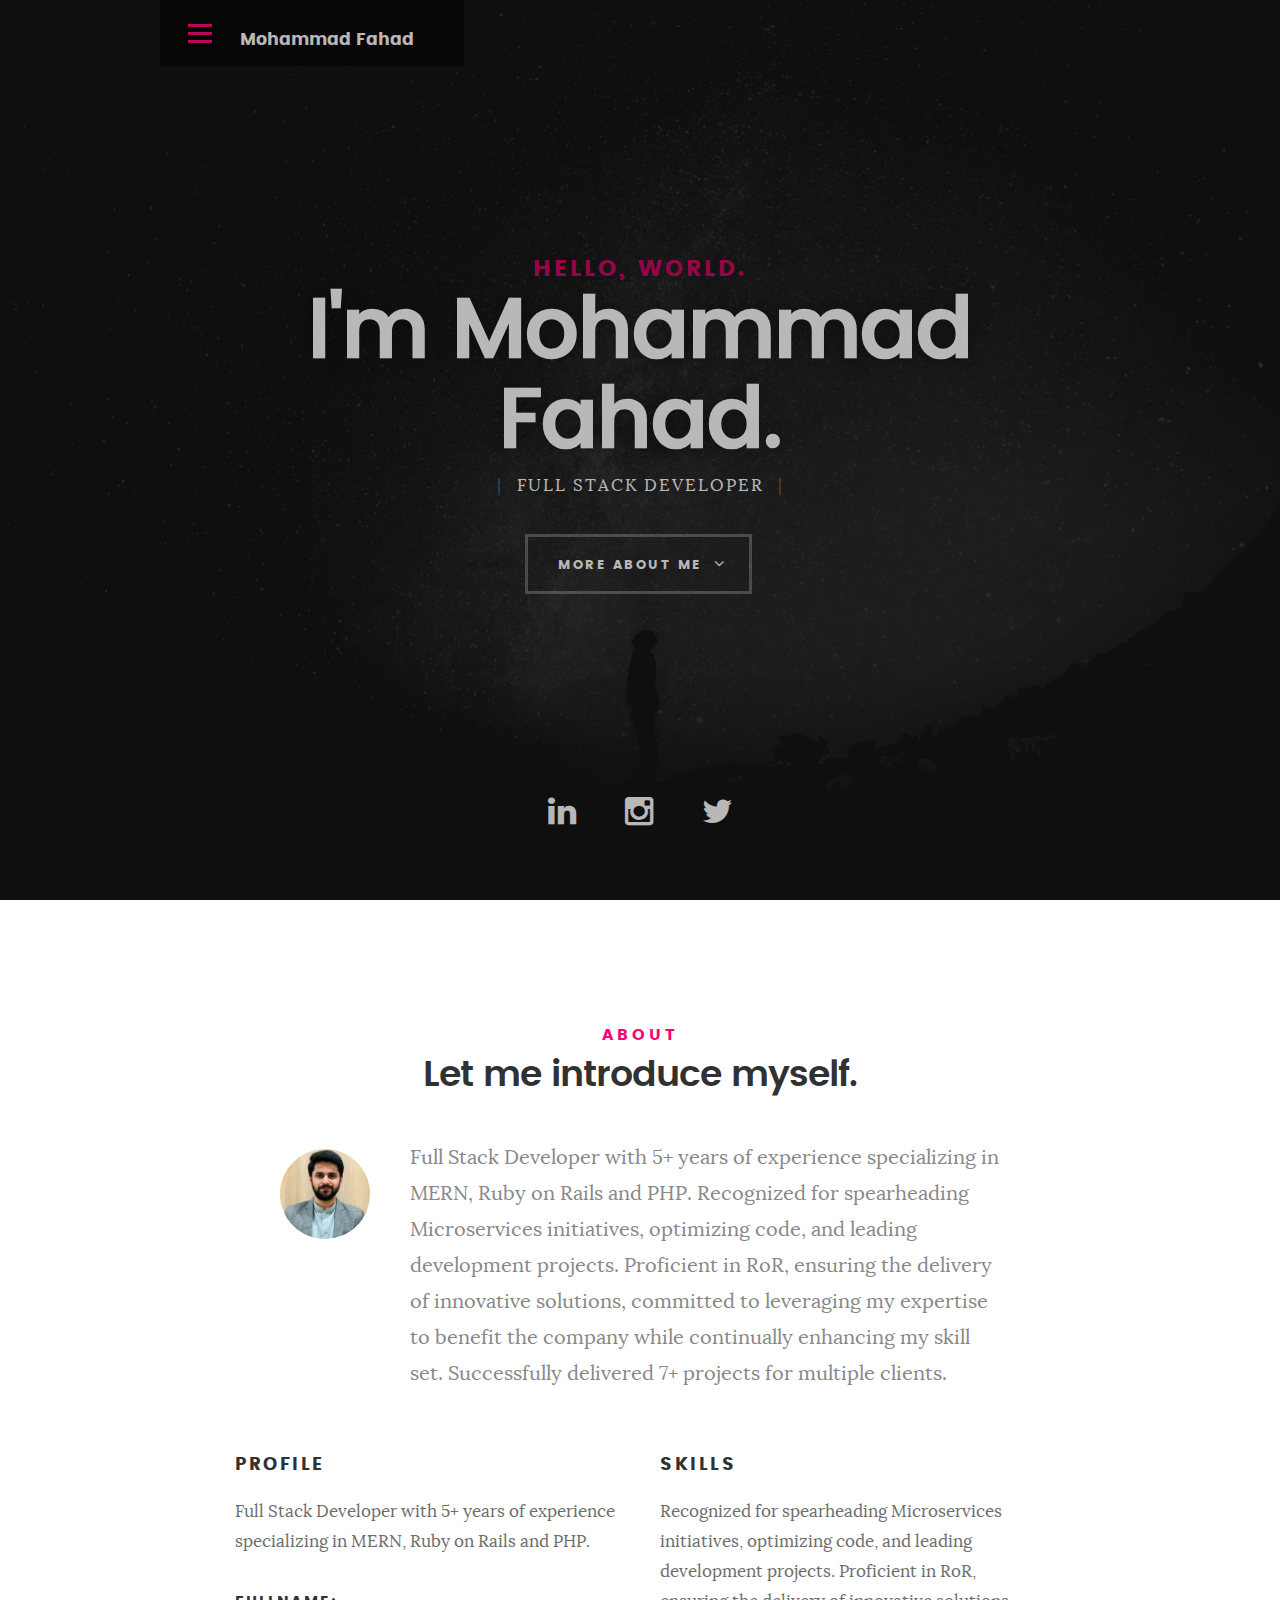
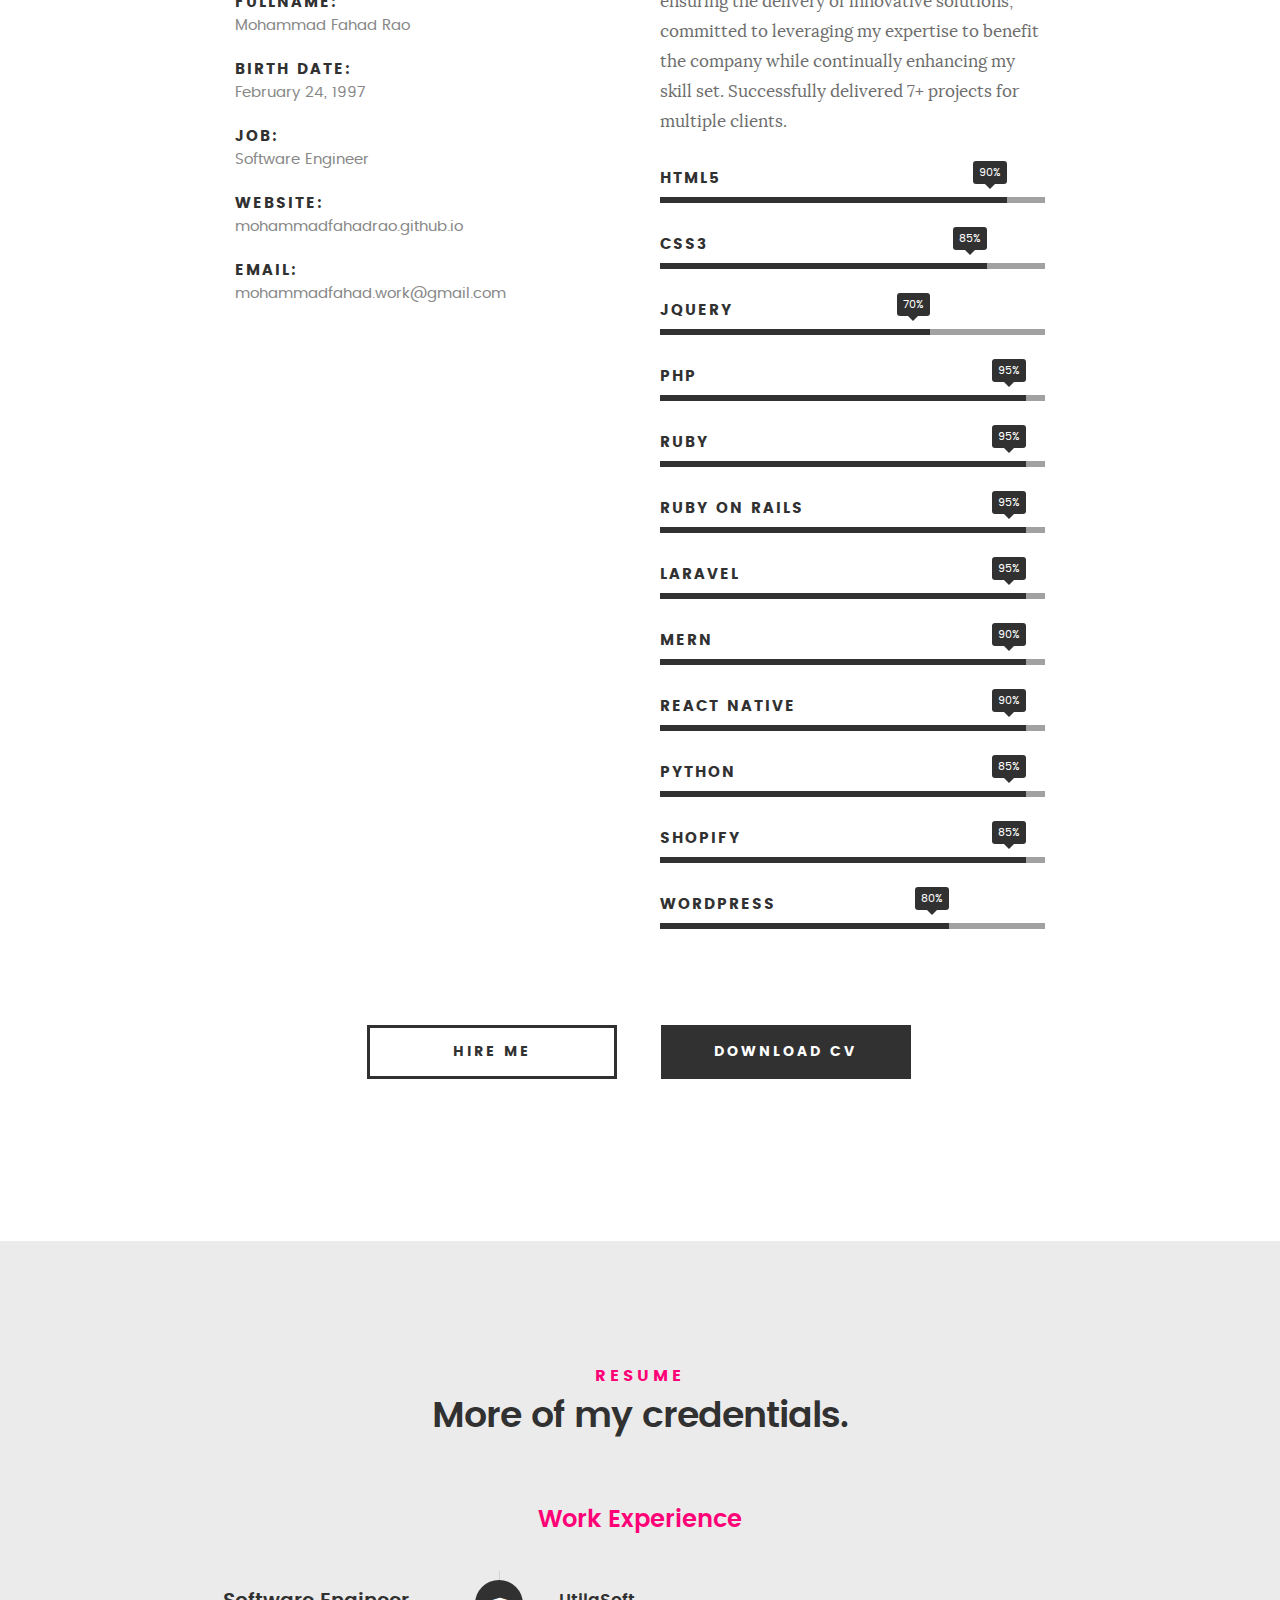
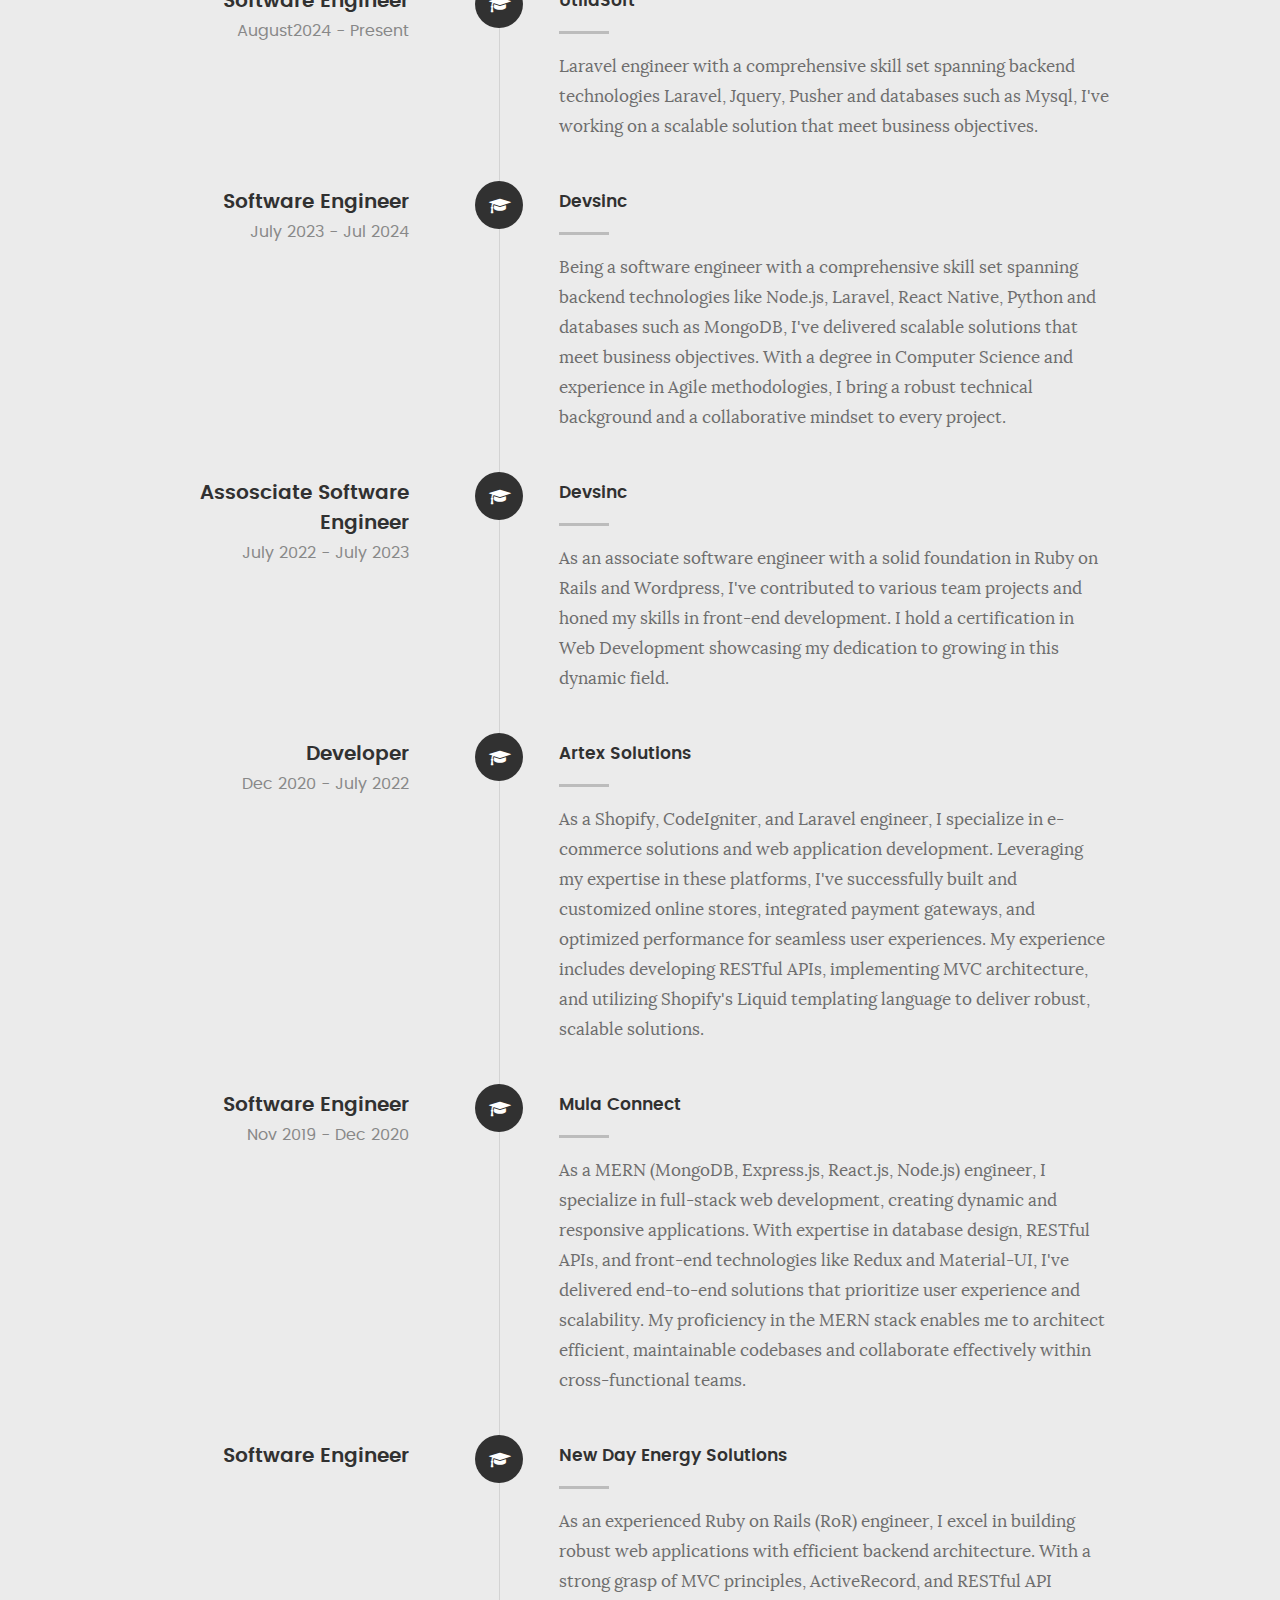
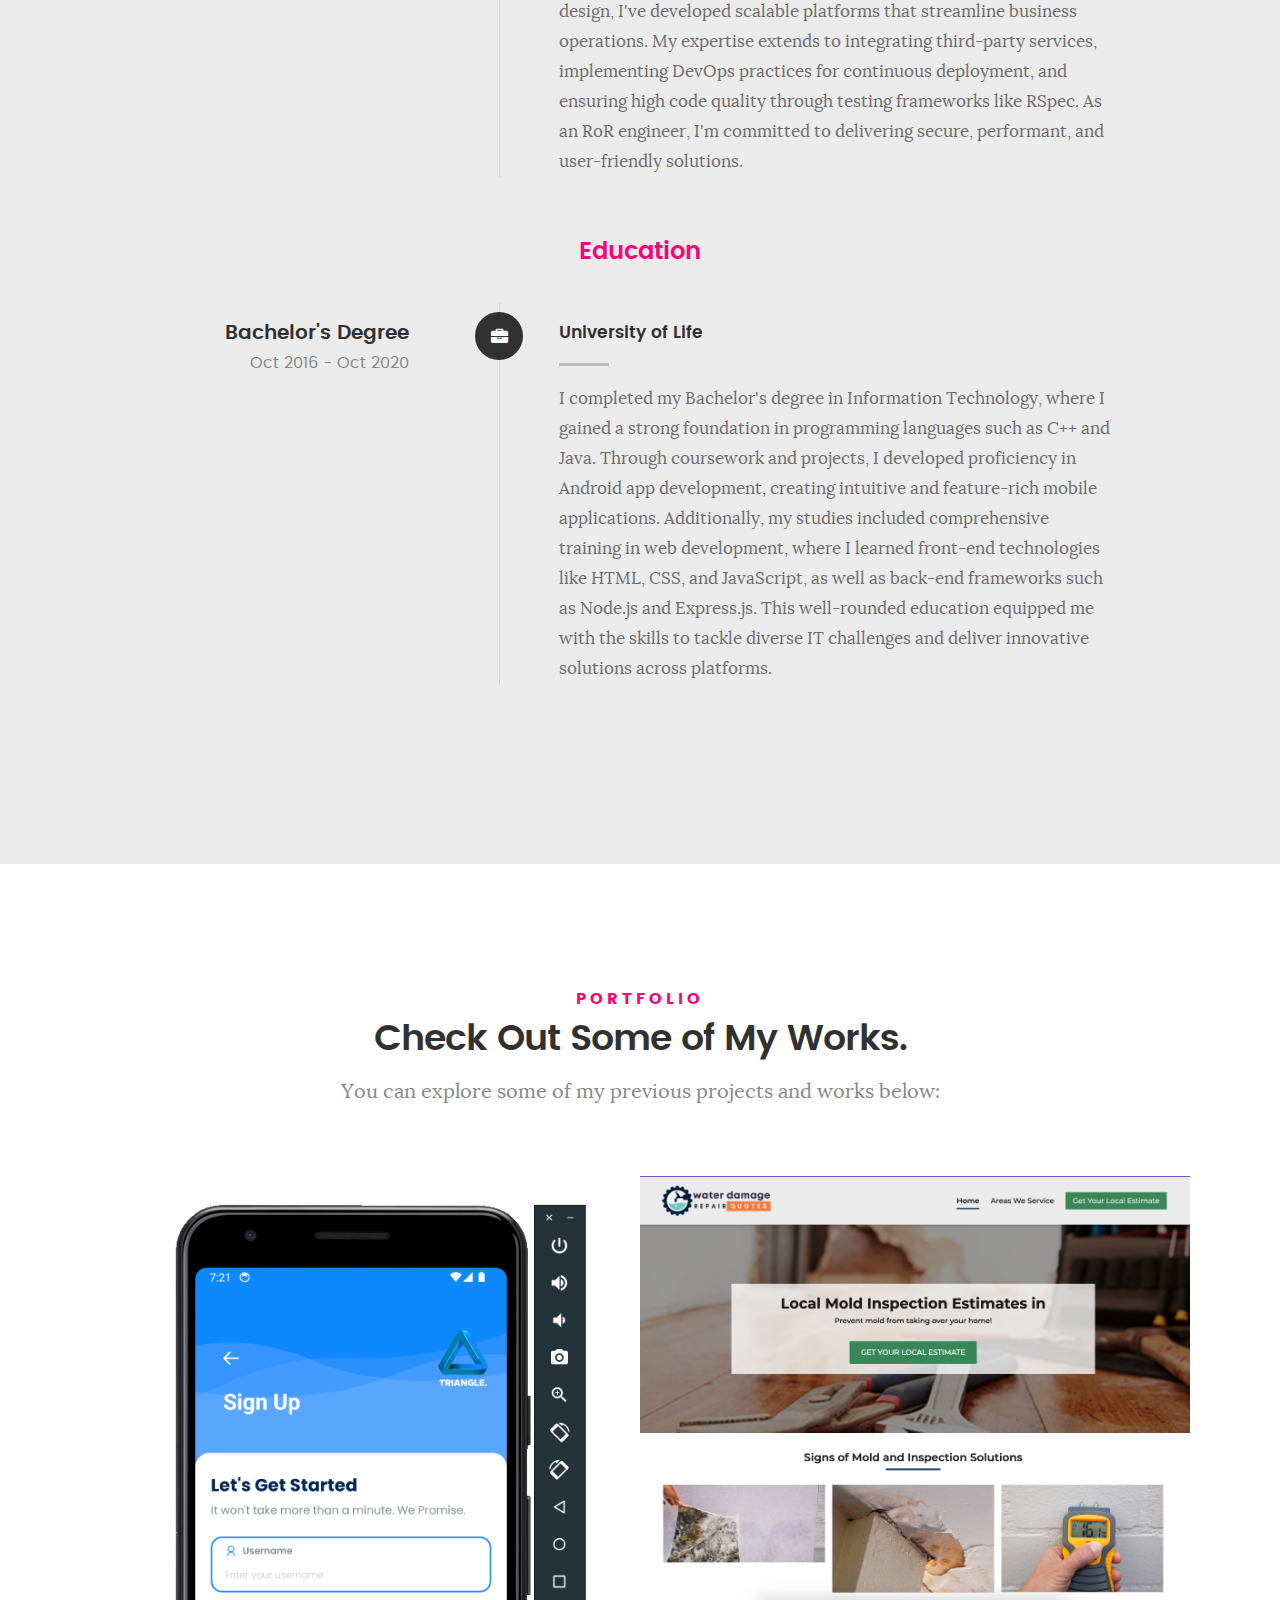
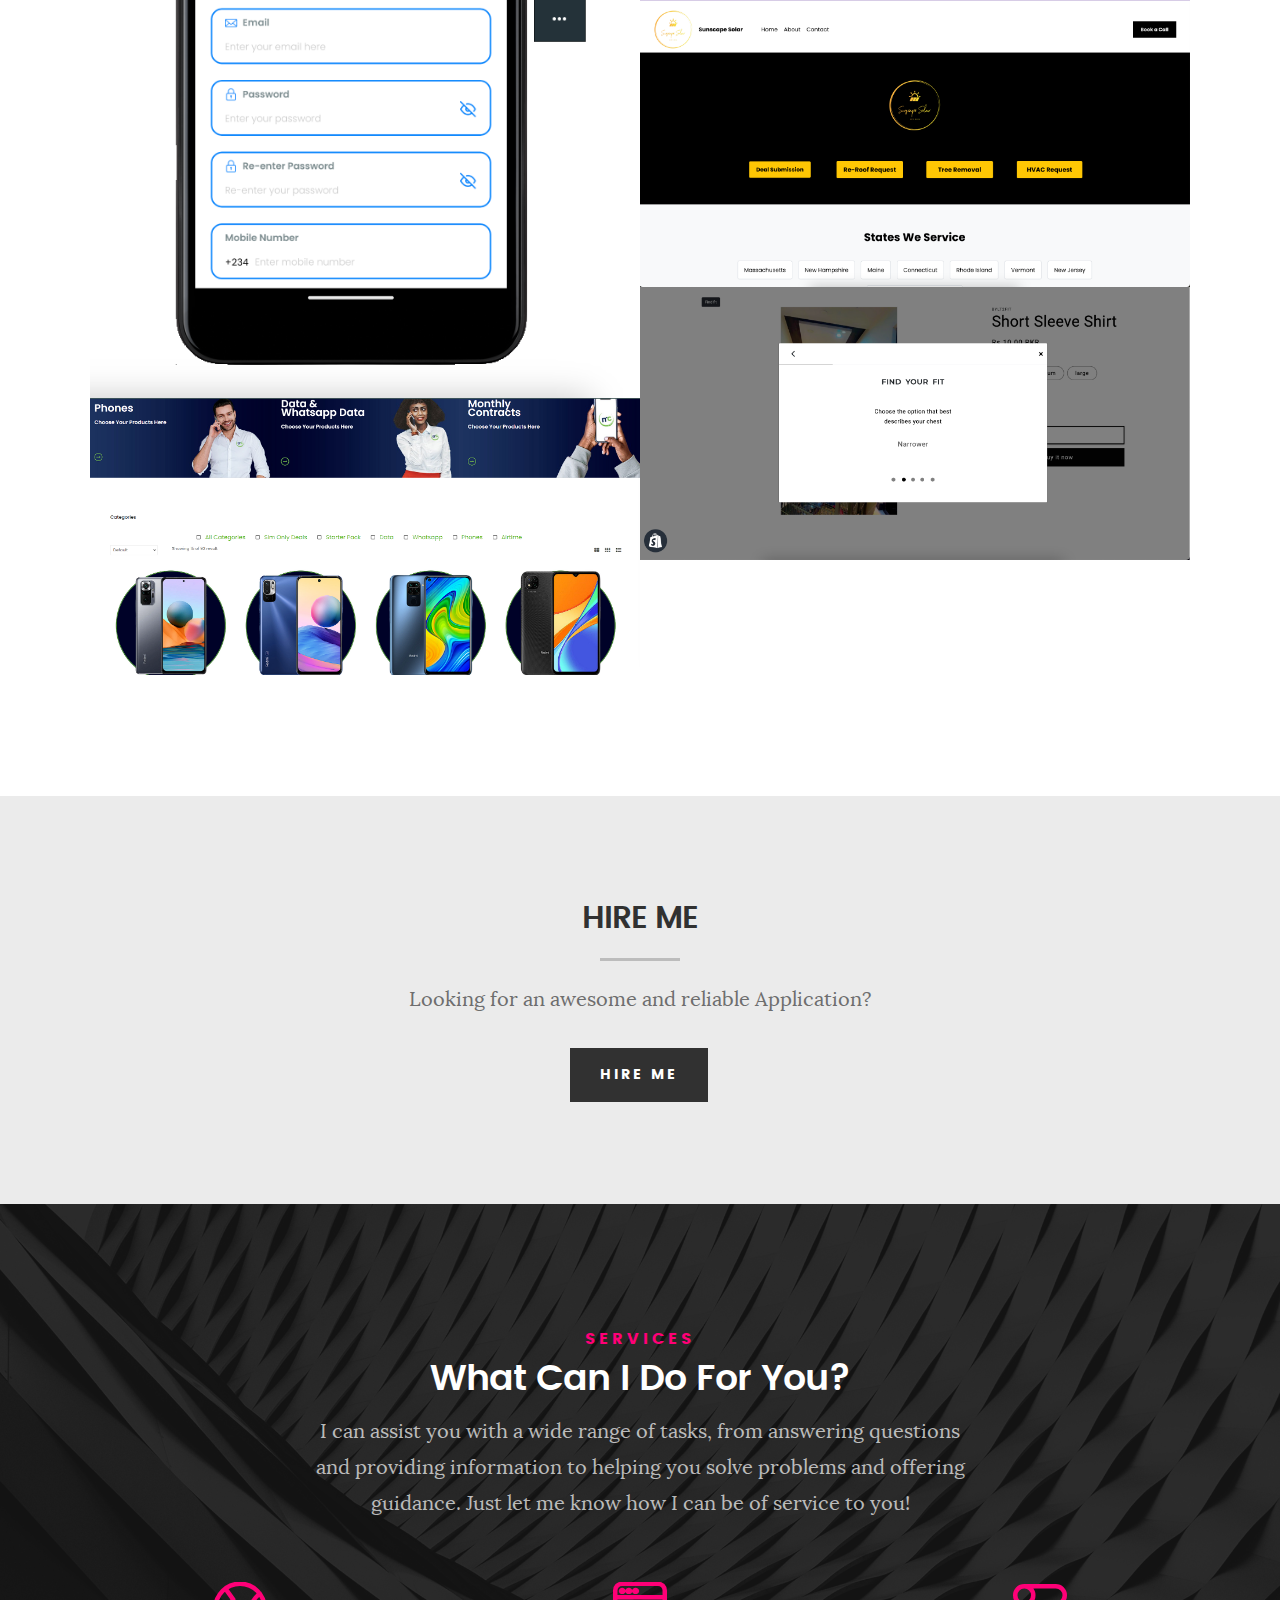
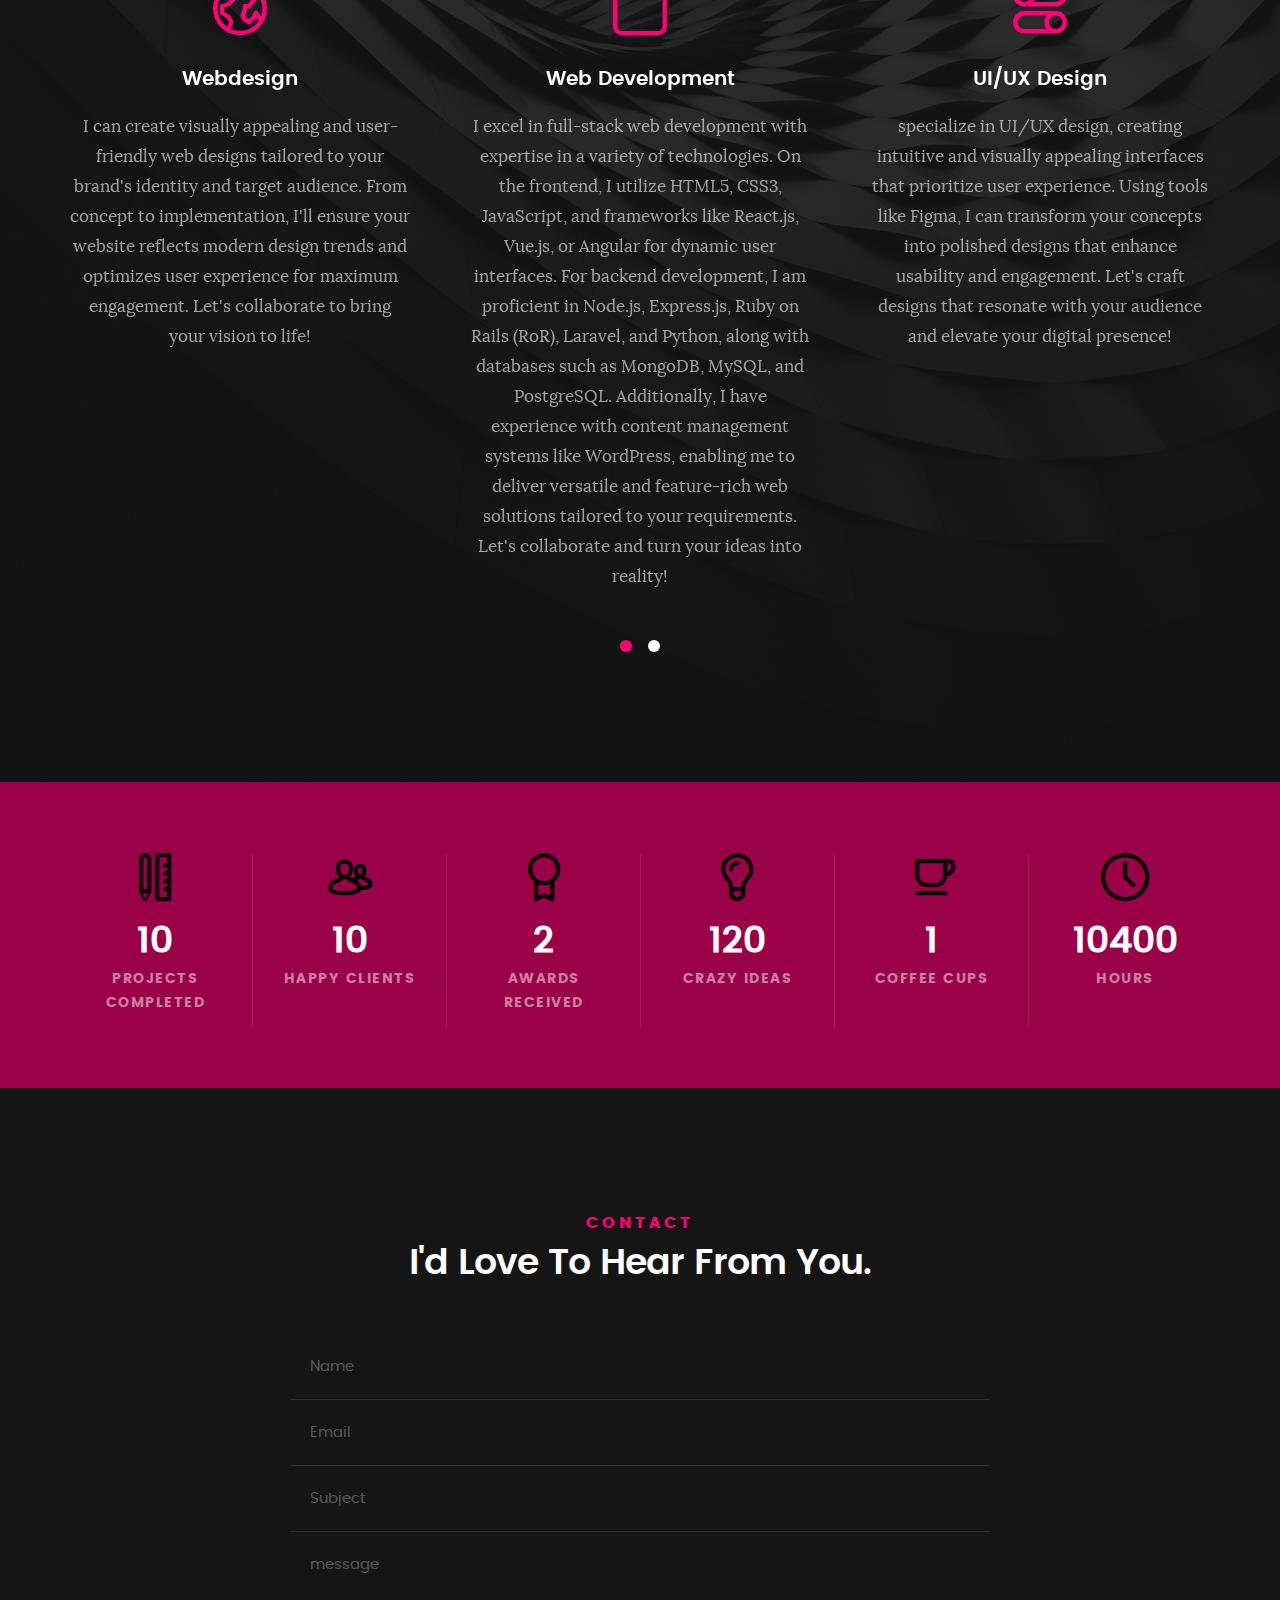
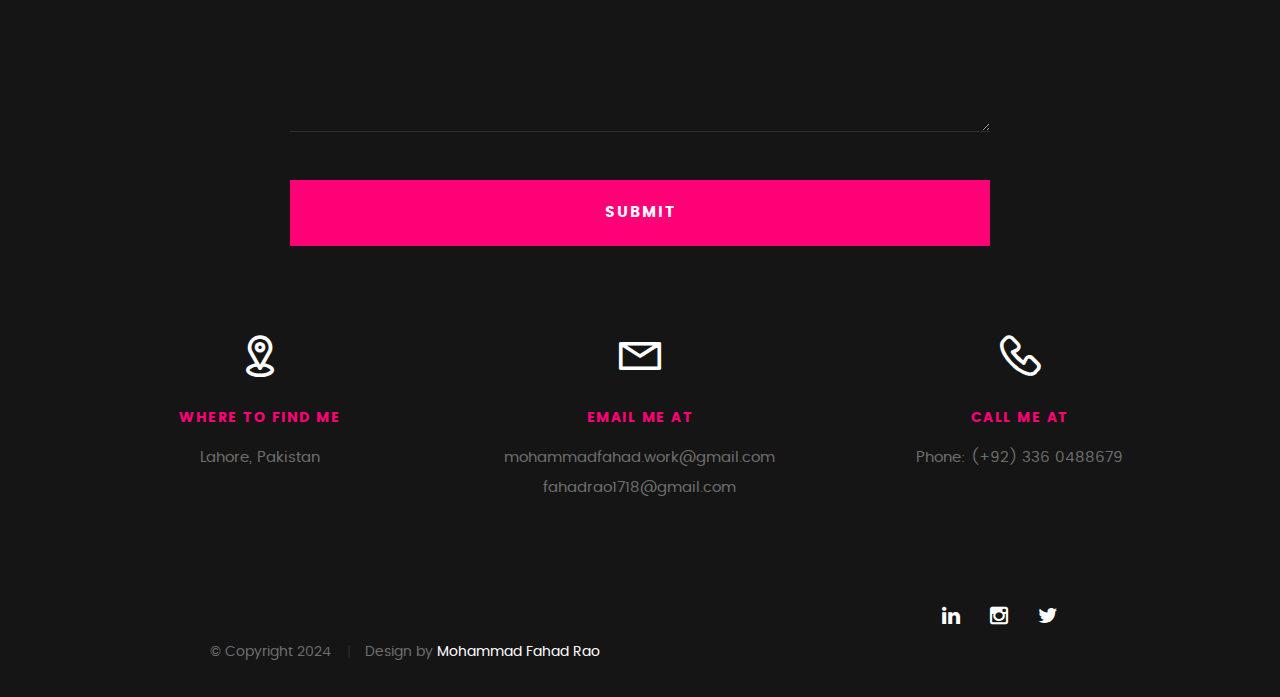
<file: index.html>
<!DOCTYPE html>
<!--[if IE 8 ]><html class="no-js oldie ie8" lang="en"> <![endif]-->
<!--[if IE 9 ]><html class="no-js oldie ie9" lang="en"> <![endif]-->
<!--[if (gte IE 9)|!(IE)]><!--><html class="no-js" lang="en"> <!--<![endif]-->
<head>

   <!--- basic page needs
   ================================================== -->
   <meta charset="utf-8">
	<title>Mohammad Fahad</title>
	<meta name="description" content="">  
	<meta name="author" content="">

   <!-- mobile specific metas
   ================================================== -->
	<meta name="viewport" content="width=device-width, initial-scale=1, maximum-scale=1">

 	<!-- CSS
   ================================================== -->
   <link rel="stylesheet" href="css/base.css">  
   <link rel="stylesheet" href="css/main.css">
   <link rel="stylesheet" href="css/vendor.css">     

   <!-- script
   ================================================== -->   
	<script src="js/modernizr.js"></script>
	<script src="js/pace.min.js"></script>

   <!-- favicons
	================================================== -->
	<link rel="icon" type="image/png" href="favicon.png">

</head>

<body id="top">

	<!-- header 
   ================================================== -->
   <header>   	
   	<div class="row">

   		<div class="top-bar">
   			<a class="menu-toggle" href="#"><span>Menu</span></a>

	   		<div class="logo">
		         <a href="index.html">Mohammad Fahad</a>
		      </div>		      

		   	<nav id="main-nav-wrap">
					<ul class="main-navigation">
						<li class="current"><a class="smoothscroll"  href="#intro" title="">Home</a></li>
						<li><a class="smoothscroll"  href="#about" title="">About</a></li>
						<li><a class="smoothscroll"  href="#resume" title="">Resume</a></li>
						<li><a class="smoothscroll"  href="#portfolio" title="">Portfolio</a></li>
						<li><a class="smoothscroll"  href="#services" title="">Services</a></li>					
						<li><a class="smoothscroll"  href="#contact" title="">Contact</a></li>	
						<li><a href="styles.html" title="">Style Demo</a></li>				
					</ul>
				</nav>    		
   		</div> <!-- /top-bar --> 
   		
   	</div> <!-- /row --> 		
   </header> <!-- /header -->

	<!-- intro section
   ================================================== -->
   <section id="intro">   

   	<div class="intro-overlay"></div>	

   	<div class="intro-content">
   		<div class="row">

   			<div class="col-twelve">

	   			<h5>Hello, World.</h5>
	   			<h1>I'm Mohammad Fahad.</h1>

	   			<p class="intro-position">
	   				<span>Full Stack Developer</span>
	   			</p>

	   			<a class="button stroke smoothscroll" href="#about" title="">More About Me</a>

	   		</div>  
   			
   		</div>   		 		
   	</div> <!-- /intro-content --> 

   	<ul class="intro-social">        
         <li><a href="https://www.linkedin.com/in/mohammadfahad24/"><i class="fa fa-linkedin"></i></a></li>
         <li><a href="https://www.instagram.com/fahad_snake_case/"><i class="fa fa-instagram"></i></a></li>
		 <li><a href="https://x.com/MajorMfr92822"><i class="fa fa-twitter"></i></a></li>
      </ul> <!-- /intro-social -->      	

   </section> <!-- /intro -->


   <!-- about section
   ================================================== -->
   <section id="about">  

   	<div class="row section-intro">
   		<div class="col-twelve">

   			<h5>About</h5>
   			<h1>Let me introduce myself.</h1>

   			<div class="intro-info">

   				<img src="images/portfolio/display-picture.jpeg" alt="Profile Picture">

   				<p class="lead">Full Stack Developer with 5+ years of experience specializing in MERN, Ruby on Rails and PHP. Recognized for spearheading
					Microservices initiatives, optimizing code, and leading development projects. Proficient in RoR, ensuring the delivery of
					innovative solutions, committed to leveraging my expertise to benefit the company while continually enhancing my skill set.
					Successfully delivered 7+ projects for multiple clients.</p>
   			</div>   			

   		</div>   		
   	</div> <!-- /section-intro -->

   	<div class="row about-content">

   		<div class="col-six tab-full">

   			<h3>Profile</h3>
   			<p>Full Stack Developer with 5+ years of experience specializing in MERN, Ruby on Rails and PHP. </p>

   			<ul class="info-list">
   				<li>
   					<strong>Fullname:</strong>
   					<span>Mohammad Fahad Rao</span>
   				</li>
   				<li>
   					<strong>Birth Date:</strong>
   					<span>February 24, 1997</span>
   				</li>
   				<li>
   					<strong>Job:</strong>
   					<span>Software Engineer</span>
   				</li>
   				<li>
   					<strong>Website:</strong>
   					<span>mohammadfahadrao.github.io</span>
   				</li>
   				<li>
   					<strong>Email:</strong>
   					<span>mohammadfahad.work@gmail.com</span>
   				</li>

   			</ul> <!-- /info-list -->

   		</div>

   		<div class="col-six tab-full">

   			<h3>Skills</h3>
   			<p>Recognized for spearheading Microservices initiatives, optimizing code, and leading development projects. Proficient in RoR, ensuring the delivery of innovative solutions, committed to leveraging my expertise to benefit the company while continually enhancing my skill set. Successfully delivered 7+ projects for multiple clients.</p>

				<ul class="skill-bars">
				   <li>
				   	<div class="progress percent90"><span>90%</span></div>
				   	<strong>HTML5</strong>
				   </li>
				   <li>
				   	<div class="progress percent85"><span>85%</span></div>
				   	<strong>CSS3</strong>
				   </li>
				   <li>
				   	<div class="progress percent70"><span>70%</span></div>
				   	<strong>JQuery</strong>
				   </li>
				   <li>
				   	<div class="progress percent95"><span>95%</span></div>
				   	<strong>PHP</strong>
				   </li>
				   <li>
					<div class="progress percent95"><span>95%</span></div>
					<strong>Ruby</strong>
					</li>
					<li>
						<div class="progress percent95"><span>95%</span></div>
						<strong>Ruby on Rails</strong>
						</li>
						<li>
							<div class="progress percent95"><span>95%</span></div>
							<strong>Laravel</strong>
						</li>
						<li>
							<div class="progress percent95"><span>90%</span></div>
							<strong>MERN</strong>
						</li>
						<li>
							<div class="progress percent95"><span>90%</span></div>
							<strong>React Native</strong>
						</li>
						<li>
							<div class="progress percent95"><span>85%</span></div>
							<strong>Python</strong>
						</li>
						<li>
							<div class="progress percent95"><span>85%</span></div>
							<strong>Shopify</strong>
						</li>
				   <li>

				   	<div class="progress percent75"><span>80%</span></div>
				   	<strong>Wordpress</strong>
				   </li>
      
				</ul> <!-- /skill-bars -->		

   		</div>

   	</div>

   	<div class="row button-section">
   		<div class="col-twelve">
   			<a href="#contact" title="Hire Me" class="button stroke smoothscroll">Hire Me</a>
   			<a href="cv/Mohammad-Fahad-MERN-CV.pdf" title="Download CV" download="" class="button button-primary">Download CV</a>
   		</div>   		
   	</div>

   </section> <!-- /process-->    


   <!-- resume Section
   ================================================== -->
	<section id="resume" class="grey-section">

		<div class="row section-intro">
   		<div class="col-twelve">

   			<h5>Resume</h5>
   			<h1>More of my credentials.</h1>

   			<p class="lead"></p>

   		</div>   		
   	</div> <!-- /section-intro--> 

   	<div class="row resume-timeline">

   		<div class="col-twelve resume-header">

   			<h2>Work Experience</h2>

   		</div> <!-- /resume-header -->

   		<div class="col-twelve">

   			<div class="timeline-wrap">

   				<div class="timeline-block">

	   				<div class="timeline-ico">
	   					<i class="fa fa-graduation-cap"></i>
	   				</div>

	   				<div class="timeline-header">
	   					<h3>Software Engineer</h3>
	   					<p>August2024 - Present</p>
	   				</div>

	   				<div class="timeline-content">
	   					<h4>UtilaSoft</h4>
	   					<p>Laravel engineer with a comprehensive skill set spanning backend technologies Laravel, Jquery, Pusher and databases such as Mysql, I've working on a scalable solution that meet business objectives.</p>
	   				</div>

	   			</div> <!-- /timeline-block -->
				
				<div class="timeline-block">

	   				<div class="timeline-ico">
	   					<i class="fa fa-graduation-cap"></i>
	   				</div>

	   				<div class="timeline-header">
	   					<h3>Software Engineer</h3>
	   					<p>July 2023 - Jul 2024</p>
	   				</div>

	   				<div class="timeline-content">
	   					<h4>Devsinc</h4>
	   					<p>Being a software engineer with a comprehensive skill set spanning backend technologies like Node.js, Laravel, React Native, Python and databases such as MongoDB, I've delivered scalable solutions that meet business objectives. With a degree in Computer Science and experience in Agile methodologies, I bring a robust technical background and a collaborative mindset to every project.</p>
	   				</div>

	   			</div> <!-- /timeline-block -->

	   			<div class="timeline-block">

	   				<div class="timeline-ico">
	   					<i class="fa fa-graduation-cap"></i>
	   				</div>

	   				<div class="timeline-header">
	   					<h3>Assosciate Software Engineer</h3>
	   					<p>July 2022 - July 2023</p>
	   				</div>

	   				<div class="timeline-content">
	   					<h4>Devsinc</h4>
	   					<p>As an associate software engineer with a solid foundation in Ruby on Rails and Wordpress, I've contributed to various team projects and honed my skills in front-end development. I hold a certification in Web Development showcasing my dedication to growing in this dynamic field.</p>
	   				</div>

	   			</div> <!-- /timeline-block -->

	   			<div class="timeline-block">

	   				<div class="timeline-ico">
	   					<i class="fa fa-graduation-cap"></i>
	   				</div>

	   				<div class="timeline-header">
	   					<h3>Developer</h3>
	   					<p>Dec 2020 - July 2022</p>
	   				</div>

	   				<div class="timeline-content">
	   					<h4>Artex Solutions</h4>
	   					<p>As a Shopify, CodeIgniter, and Laravel engineer, I specialize in e-commerce solutions and web application development. Leveraging my expertise in these platforms, I've successfully built and customized online stores, integrated payment gateways, and optimized performance for seamless user experiences. My experience includes developing RESTful APIs, implementing MVC architecture, and utilizing Shopify's Liquid templating language to deliver robust, scalable solutions.</p>
	   				</div>

	   			</div> <!-- /timeline-block -->

				   <div class="timeline-block">

					<div class="timeline-ico">
						<i class="fa fa-graduation-cap"></i>
					</div>

					<div class="timeline-header">
						<h3>Software Engineer</h3>
						<p>Nov 2019 - Dec 2020</p>
					</div>

					<div class="timeline-content">
						<h4>Mula Connect</h4>
						<p>As a MERN (MongoDB, Express.js, React.js, Node.js) engineer, I specialize in full-stack web development, creating dynamic and responsive applications. With expertise in database design, RESTful APIs, and front-end technologies like Redux and Material-UI, I've delivered end-to-end solutions that prioritize user experience and scalability. My proficiency in the MERN stack enables me to architect efficient, maintainable codebases and collaborate effectively within cross-functional teams.</p>
					</div>

				</div> <!-- /timeline-block -->


				<div class="timeline-block">

					<div class="timeline-ico">
						<i class="fa fa-graduation-cap"></i>
					</div>

					<div class="timeline-header">
						<h3>Software Engineer</h3>
					</div>

					<div class="timeline-content">
						<h4>New Day Energy Solutions</h4>
						<p>As an experienced Ruby on Rails (RoR) engineer, I excel in building robust web applications with efficient backend architecture. With a strong grasp of MVC principles, ActiveRecord, and RESTful API design, I've developed scalable platforms that streamline business operations. My expertise extends to integrating third-party services, implementing DevOps practices for continuous deployment, and ensuring high code quality through testing frameworks like RSpec. As an RoR engineer, I'm committed to delivering secure, performant, and user-friendly solutions.</p>
					</div>

				</div> <!-- /timeline-block -->

   			</div> <!-- /timeline-wrap -->   			

   		</div> <!-- /col-twelve -->
   		
   	</div> <!-- /resume-timeline -->
   	
   	<div class="row resume-timeline">

   		<div class="col-twelve resume-header">

   			<h2>Education</h2>

   		</div> <!-- /resume-header -->

   		<div class="col-twelve">

   			<div class="timeline-wrap">

   				<div class="timeline-block">

	   				<div class="timeline-ico">
	   					<i class="fa fa-briefcase"></i>
	   				</div>

	   				<div class="timeline-header">
	   					<h3>Bachelor's Degree</h3>
	   					<p>Oct 2016 - Oct 2020</p>
	   				</div>

	   				<div class="timeline-content">
	   					<h4>University of Life</h4>
	   					<p>
							I completed my Bachelor's degree in Information Technology, where I gained a strong foundation in programming languages such as C++ and Java. Through coursework and projects, I developed proficiency in Android app development, creating intuitive and feature-rich mobile applications. Additionally, my studies included comprehensive training in web development, where I learned front-end technologies like HTML, CSS, and JavaScript, as well as back-end frameworks such as Node.js and Express.js. This well-rounded education equipped me with the skills to tackle diverse IT challenges and deliver innovative solutions across platforms.
						</p>
	   				</div>

	   			</div> <!-- /timeline-block -->

	   		

   			</div> <!-- /timeline-wrap -->   			

   		</div> <!-- /col-twelve -->
   		
   	</div> <!-- /resume-timeline -->
		
	</section> <!-- /features -->


	<!-- Portfolio Section
   ================================================== -->
	<section id="portfolio">

		<div class="row section-intro">
   		<div class="col-twelve">

   			<h5>Portfolio</h5>
   			<h1>Check Out Some of My Works.</h1>

   			<p class="lead">You can explore some of my previous projects and works below:</p>

   		</div>   		
   	</div> <!-- /section-intro--> 

   	<div class="row portfolio-content">

   		<div class="col-twelve">

   			<!-- portfolio-wrapper -->
	         <div id="folio-wrapper" class="block-1-2 block-mob-full stack">

	         	<div class="bgrid folio-item">
	               <div class="item-wrap">
	               	<img src="images/portfolio/triangleportfolio.png" alt="trianglewallets.com">
	                  <a href="#modal-01" class="overlay">	                  	           
	                     <div class="folio-item-table">
	                     	<div class="folio-item-cell">
		     					       <h3 class="folio-title">Triangle</h3>	     					    
		     					    	 <span class="folio-types">
		     					       	  Full Stack Developer
		     					       </span>
		     					   </div>	                      	
	                     </div>                    
	                  </a>
	               </div>	               
	        		</div> <!-- /folio-item -->

	        		<div class="bgrid folio-item">
	               <div class="item-wrap">
	               	<img src="images/portfolio/bpdmonitorsportfolio.png" alt="bpdmonitors.com">
	               	<a href="#modal-02" class="overlay">              		                  
	                     <div class="folio-item-table">
	                     	<div class="folio-item-cell">
	                     		<h3 class="folio-title">Bpdmonitors.com</h3>	     					    
		     					    	<span class="folio-types">
		     					       	  Ruby on Rails + Wordpress
		     					      </span>		     		
		     					   </div> 	                      	
	                     </div>                    
	                  </a>
	               </div>
	        		</div> <!-- /folio-item -->

	            <div class="bgrid folio-item">
	               <div class="item-wrap">
	               	<img src="images/portfolio/sunscapeportfolio.png"alt="Clouds">
	                  <a href="#modal-03" class="overlay">             		                  
	                     <div class="folio-item-table">
	                     	<div class="folio-item-cell">
	                     		<h3 class="folio-title">Sun Scape Solar</h3>	     					    
		     					    	<span class="folio-types">
		     					       	  Full Stack Dev
		     					      </span>		     		
		     					   </div> 	                      	
	                     </div>                    
	                  </a>
	               </div>
	        		</div> <!-- /folio-item -->

	            <div class="bgrid folio-item">
	               <div class="item-wrap">
	               	<img src="images/portfolio/sizecalculatorportfolio.png" alt="Bylt2fit">
	                  <a href="#modal-04" class="overlay">                  	                 
	                     <div class="folio-item-table">
	                     	<div class="folio-item-cell">
	                     		<h3 class="folio-title">Bylt2fit</h3>	     					    
		     					    	<span class="folio-types">
		     					       	  Laravel + Vue Dev
		     					      </span>		     		
		     					   </div>  	                      	
	                     </div>                    
	                  </a>
	               </div>
	        		</div> <!-- /folio-item -->     

	        		<div class="bgrid folio-item">
	               <div class="item-wrap">
	               	<img src="images/portfolio/mulaconnectportfolio.png" alt="Lighthouse">
	                  <a href="#modal-05" class="overlay">             		                  
	                     <div class="folio-item-table">
	                     	<div class="folio-item-cell">
	                     		<h3 class="folio-title">Mula Connect</h3>	     					    
		     					    	<span class="folio-types">
		     					       	 MERN
		     					      </span>		     		
		     					   </div> 	                      	
	                     </div>                    
	                  </a>
	               </div>
	        		</div> <!-- /folio-item -->

	       

	            <!-- modal popups - begin
	            ============================================================= -->
	            <div id="modal-01" class="popup-modal slider mfp-hide">	

				     	<div class="media">
				     		<img src="images/portfolio/triangleportfoliohome.png" alt="" />
				     	</div>      	

					   <div class="description-box">
					      <h4>Mula Connect</h4>		      
					      <p>Triangle Financial Technologies is a mobile wallet application on which I worked as a Full Stack Developer and built from scratch according to Figma client provided in MERN stack.</p>

					      <div class="categories">Full Stack Dev</div>			               
					   </div>

			         <div class="link-box">
					      <a href="#" class="popup-modal-dismiss">Close</a>
			         </div>		      

				   </div> <!-- /modal-01 -->

				   <div id="modal-02" class="popup-modal slider mfp-hide">	

				     	<div class="media">
				     		<img src="images/portfolio/bpdmonitorscms.png" alt="" />
				     	</div>      	

					   <div class="description-box">
					      <h4>Bpdmonitors.com</h4>		      
					      <p>On bpdmonitors.com, I crafted a WHM Servers monitoring admin panel, demonstrating my ability to create efficient server management tools.
							Client's goal: They had multiple websites hosted on WHM server and wanted to monitors parameters like Cpu, Memory, Disk Usage of those websites</p>

					      <div class="categories">Full Stack Dev</div>			               
					   </div>

			         <div class="link-box">
					      <a href="#" class="popup-modal-dismiss">Close</a>
			         </div>		      

				   </div> <!-- /modal-02 -->

				   <div id="modal-03" class="popup-modal slider mfp-hide">	

				     	<div class="media">
				     		<img src="images/portfolio/sunscapeportfolio.png" alt="" />
				     	</div>      	

					   <div class="description-box">
					      <h4>Sun Scape Solar</h4>		      
					      <p>Startup Sun Scape Solar empowering with solar equipements</p>

					      <div class="categories">Full Stack Dev</div>			               
					   </div>

			         <div class="link-box">
					      <a href="#" class="popup-modal-dismiss">Close</a>
			         </div>		      

				   </div> <!-- /modal-03 -->

				   <div id="modal-04" class="popup-modal slider mfp-hide">	

				     	<div class="media">
				     		<img src="images/portfolio/sizecalculatorportfolio.png" alt="" />
				     	</div>      	

					   <div class="description-box">
					      <h4>Bylt2fit</h4>		      
					      <p>Project Name: Custom Shopify App for Predictive Sizing

							Overview:
							Successfully delivered a custom Shopify app that enhances the shopping experience for users by providing accurate size predictions based on their body measurements This innovative app, built using Laravel and Vue.js, integrates seamlessly with the Shopify platform, offering a unique solution for online apparel stores.
							
							Key Features and Functionalities:
							
							User-Friendly Interface:
							
							The app boasts an intuitive and user-friendly interface, ensuring a seamless shopping experience for customers.</p>

					      <div class="categories">Laravel + Vue</div>			               
					   </div>

			         <div class="link-box">
					      <a href="#" class="popup-modal-dismiss">Close</a>
			         </div>		      

				   </div> <!-- /modal-04 -->

				   <div id="modal-05" class="popup-modal slider mfp-hide">	

				     	<div class="media">
				     		<img src="images/portfolio/mulaconnectportfolio.png" alt="" />
				     	</div>      	

					   <div class="description-box">
					      <h4>Mula Connect</h4>		      
					      <p> I had the privilege to contribute significantly to the success of mulaconnectcom, a pioneering cellular service provider app. The project's core objective was to establish a seamless platform for selling mobile credits and balances, all designed to perfection using React JS for the front end and backed by Node.js.

							My role in this endeavor was instrumental. I undertook the responsibility of crafting a dynamic and user-friendly front end, ensuring an intuitive browsing and purchasing experience. Simultaneously, I delved into the intricacies of the Node.</p>

					      <div class="categories">MERN</div>			               
					   </div>

			         <div class="link-box">
					      <a href="#" class="popup-modal-dismiss">Close</a>
			         </div>		      

				   </div> <!-- /modal-05 -->



				   <!-- modal popups - end
	            ============================================================= -->

	         </div> <!-- /portfolio-wrapper --> 

   		</div>  <!-- /twelve -->   

   	</div> <!-- /portfolio-content --> 
		
	</section> <!-- /portfolio --> 


	<!-- CTA Section
   ================================================== -->
	<section id="cta" class="grey-section">

   	<div class="row cta-content">

   		<div class="col-twelve section-ads">  

	     		<h2 class="h01"><a href="http://www.dreamhost.com/r.cgi?287326|STYLESHOUT">HIRE ME</a></h2>

		      <p class="lead">
		      Looking for an awesome and reliable Application? 
				<!-- Simply type	the promocode in the box labeled “Promo Code” when placing your order. -->	
				</p>

				<div class="action">
					<a href="cv/Mohammad-Fahad-MERN-CV.pdf" title="Download CV" download="" class="button button-primary">HIRE ME</a>
				</div>		     	

   		</div>

   	</div> <!-- /cta-content -->

   </section> <!-- /cta --> 

	
	<!-- services Section
   ================================================== -->
	<section id="services">

		<div class="overlay"></div>

		<div class="row section-intro">
   		<div class="col-twelve">

   			<h5>Services</h5>
   			<h1>What Can I Do For You?</h1>

   			<p class="lead">I can assist you with a wide range of tasks, from answering questions and providing information to helping you solve problems and offering guidance. Just let me know how I can be of service to you!</p>

   		</div>   		
   	</div> <!-- /section-intro -->

   	<div class="row services-content">

   		<div id="owl-slider" class="owl-carousel services-list">

	      	<div class="service">	

	      		<span class="icon"><i class="icon-earth"></i></span>            

	            <div class="service-content">	

	            	 <h3>Webdesign</h3>

		            <p class="desc">I can create visually appealing and user-friendly web designs tailored to your brand's identity and target audience. From concept to implementation, I'll ensure your website reflects modern design trends and optimizes user experience for maximum engagement. Let's collaborate to bring your vision to life!
	         		</p>
	         		
	         	</div> 	         	 

				</div> <!-- /service -->

				<div class="service">	

					<span class="icon"><i class="icon-window"></i></span>                          

	            <div class="service-content">	

	            	<h3>Web Development</h3>  

		            <p class="desc">I excel in full-stack web development with expertise in a variety of technologies. On the frontend, I utilize HTML5, CSS3, JavaScript, and frameworks like React.js, Vue.js, or Angular for dynamic user interfaces. For backend development, I am proficient in Node.js, Express.js, Ruby on Rails (RoR), Laravel, and Python, along with databases such as MongoDB, MySQL, and PostgreSQL. Additionally, I have experience with content management systems like WordPress, enabling me to deliver versatile and feature-rich web solutions tailored to your requirements. Let's collaborate and turn your ideas into reality!
	         		</p>

	            </div>	                          

			   </div> <!-- /service -->

		

				<div class="service">

					<span class="icon"><i class="icon-toggles"></i></span>	              

	            <div class="service-content">

	            	<h3>UI/UX Design</h3>

		            <p class="desc">
						specialize in UI/UX design, creating intuitive and visually appealing interfaces that prioritize user experience. Using tools like Figma, I can transform your concepts into polished designs that enhance usability and engagement. Let's craft designs that resonate with your audience and elevate your digital presence!
	         		</p> 
	         		
	            </div>                

				</div> <!-- /service -->

			  

			   <div class="service">

			   	<span class="icon"><i class="icon-chat"></i></span>	   	           

	            <div class="service-content">

	            	 <h3>Consultancy</h3>

		            <p class="desc">I offer comprehensive consultancy services tailored to your needs, providing expert guidance and strategic insights to drive your business forward. With a focus on industry best practices and innovative solutions, I can help you navigate challenges, optimize processes, and achieve your goals effectively. Let's collaborate to unlock your full potential and achieve sustainable growth.
	        			</p> 
	        			
	            </div>	               

			   </div> <!-- /service -->

	      </div> <!-- /services-list -->
   		
   	</div> <!-- /services-content -->
		
	</section> <!-- /services -->	


	<!-- stats Section
   ================================================== -->
	<section id="stats" class="count-up">

		<div class="row">
			<div class="col-twelve">

				<div class="block-1-6 block-s-1-3 block-tab-1-2 block-mob-full stats-list">

					<div class="bgrid stat">

						<div class="icon-part">
							<i class="icon-pencil-ruler"></i>
						</div>

						<h3 class="stat-count">
							10
						</h3>

						<h5 class="stat-title">
							Projects Completed
						</h5>

					</div> <!-- /stat -->					

					<div class="bgrid stat">

						<div class="icon-part">
							<i class="icon-users"></i>
						</div>

						<h3 class="stat-count">
							10
						</h3>

						<h5 class="stat-title">
							Happy Clients
						</h5>

					</div> <!-- /stat -->

					<div class="bgrid stat">

						<div class="icon-part">
							<i class="icon-badge"></i>
						</div>

						<h3 class="stat-count">
							2
						</h3>

						<h5 class="stat-title">
							Awards Received
						</h5>

					</div> <!-- /stat -->									

					<div class="bgrid stat">

						<div class="icon-part">
							<i class="icon-light-bulb"></i>
						</div>

						<h3 class="stat-count">
							120
						</h3>

						<h5 class="stat-title">
							Crazy Ideas
						</h5>

					</div> <!-- /stat -->

					<div class="bgrid stat">

						<div class="icon-part">
							<i class="icon-cup"></i>
						</div>

						<h3 class="stat-count">
							1
						</h3>

						<h5 class="stat-title">
							Coffee Cups
						</h5>

					</div> <!-- /stat -->

					<div class="bgrid stat">

						<div class="icon-part">
							<i class="icon-clock"></i>
						</div>

						<h3 class="stat-count">
							10400
						</h3>

						<h5 class="stat-title">
							Hours
						</h5>

					</div> <!-- /stat -->

				</div> <!-- /stats-list -->

			</div> <!-- /twelve -->
		</div> <!-- /row -->

	</section> <!-- /stats -->

	
   <!-- contact
   ================================================== -->
	<section id="contact">

		<div class="row section-intro">
   		<div class="col-twelve">

   			<h5>Contact</h5>
   			<h1>I'd Love To Hear From You.</h1>

   			

   		</div> 
   	</div> <!-- /section-intro -->

   	<div class="row contact-form">

   		<div class="col-twelve">

            <!-- form -->
            <form name="contactForm" id="contactForm" method="post" action="">
      			<fieldset>

                  <div class="form-field">
 						   <input name="contactName" type="text" id="contactName" placeholder="Name" value="" minlength="2" required="">
                  </div>
                  <div class="form-field">
	      			   <input name="contactEmail" type="email" id="contactEmail" placeholder="Email" value="" required="">
	               </div>
                  <div class="form-field">
	     				   <input name="contactSubject" type="text" id="contactSubject" placeholder="Subject" value="">
	               </div>                       
                  <div class="form-field">
	                 	<textarea name="contactMessage" id="contactMessage" placeholder="message" rows="10" cols="50" required=""></textarea>
	               </div>                      
                 <div class="form-field">
                     <button class="submitform">Submit</button>
                     <div id="submit-loader">
                        <div class="text-loader">Sending...</div>                             
       				      <div class="s-loader">
								  	<div class="bounce1"></div>
								  	<div class="bounce2"></div>
								  	<div class="bounce3"></div>
								</div>
							</div>
                  </div>

      			</fieldset>
      		</form> <!-- Form End -->

            <!-- contact-warning -->
            <div id="message-warning">            	
            </div>            
            <!-- contact-success -->
      		<div id="message-success">
               <i class="fa fa-check"></i>Your message was sent, thank you!<br>
      		</div>

         </div> <!-- /col-twelve -->
   		
   	</div> <!-- /contact-form -->

   	<div class="row contact-info">

   		<div class="col-four tab-full">

   			<div class="icon">
   				<i class="icon-pin"></i>
   			</div>

   			<h5>Where to find me</h5>

   			<p>
            Lahore, Pakistan
            </p>

   		</div>

   		<div class="col-four tab-full collapse">

   			<div class="icon">
   				<i class="icon-mail"></i>
   			</div>

   			<h5>Email Me At</h5>

   			<p>mohammadfahad.work@gmail.com<br>
			   	fahadrao1718@gmail.com			     
			   </p>

   		</div>

   		<div class="col-four tab-full">

   			<div class="icon">
   				<i class="icon-phone"></i>
   			</div>

   			<h5>Call Me At</h5>

   			<p>Phone: (+92) 336 0488679<br>
			   	
			    
			   </p>

   		</div>
   		
   	</div> <!-- /contact-info -->
		
	</section> <!-- /contact -->


   <!-- footer
   ================================================== -->

   <footer>
     	<div class="row">

     		<div class="col-six tab-full pull-right social">

     			<ul class="footer-social">        
					<li><a href="https://www.linkedin.com/in/mohammadfahad24/"><i class="fa fa-linkedin"></i></a></li>
					<li><a href="https://www.instagram.com/fahad_snake_case/"><i class="fa fa-instagram"></i></a></li>
					<li><a href="https://x.com/MajorMfr92822"><i class="fa fa-twitter"></i></a></li>
			   </ul> 
	      		
	      </div>

      	<div class="col-eight tab-full">
	      	<div class="copyright">
		        	<span>© Copyright 2024 </span> 
		        	<span>Design by <a href="http://www.styleshout.com/">Mohammad Fahad Rao</a></span> 
		         </div>		                  
	      	</div>

	      	<div id="go-top">
		         <a class="smoothscroll" title="Back to Top" href="#top"><i class="fa fa-long-arrow-up"></i></a>
		      </div>

      	</div> <!-- /row -->     	
   </footer>  

   <div id="preloader"> 
    	<div id="loader"></div>
   </div> 

   <!-- Java Script
   ================================================== --> 
   <script src="js/jquery-2.1.3.min.js"></script>
   <script src="js/plugins.js"></script>
   <script src="js/main.js"></script>

</body>

</html>
</file>
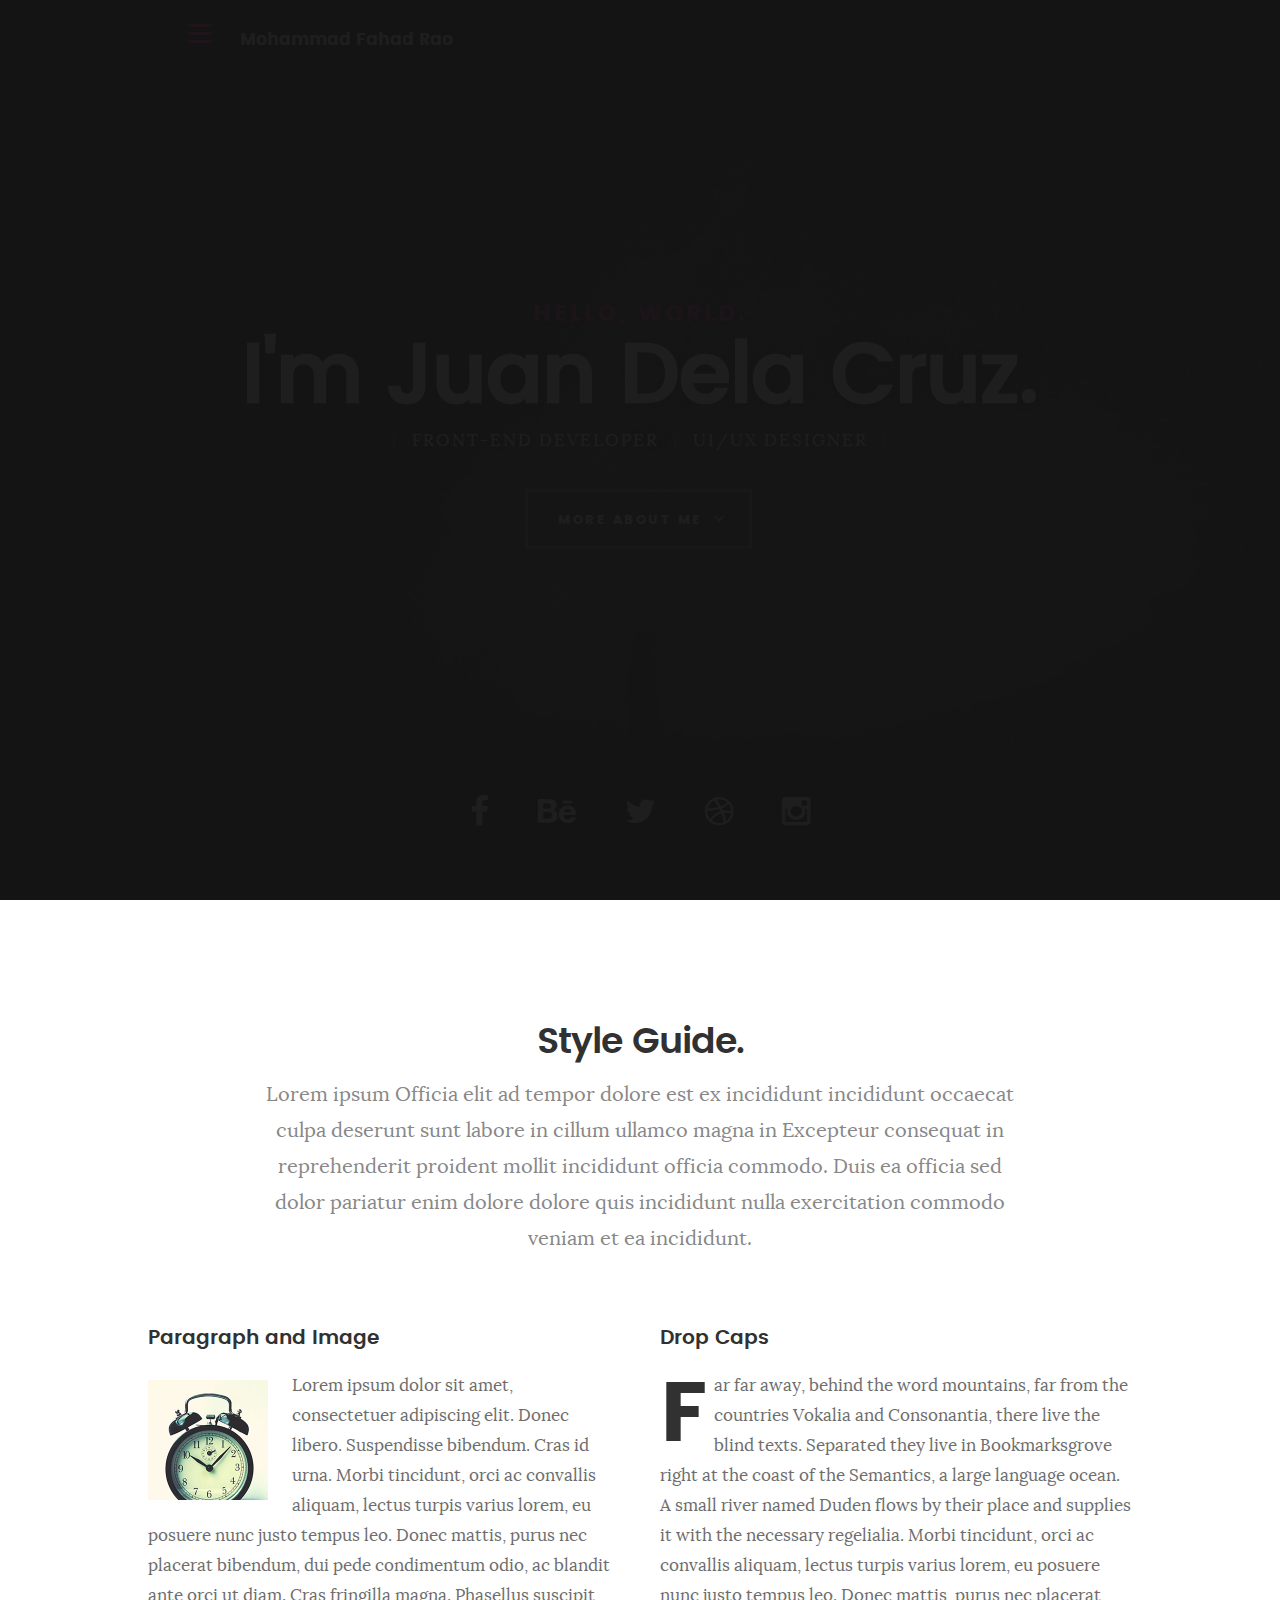
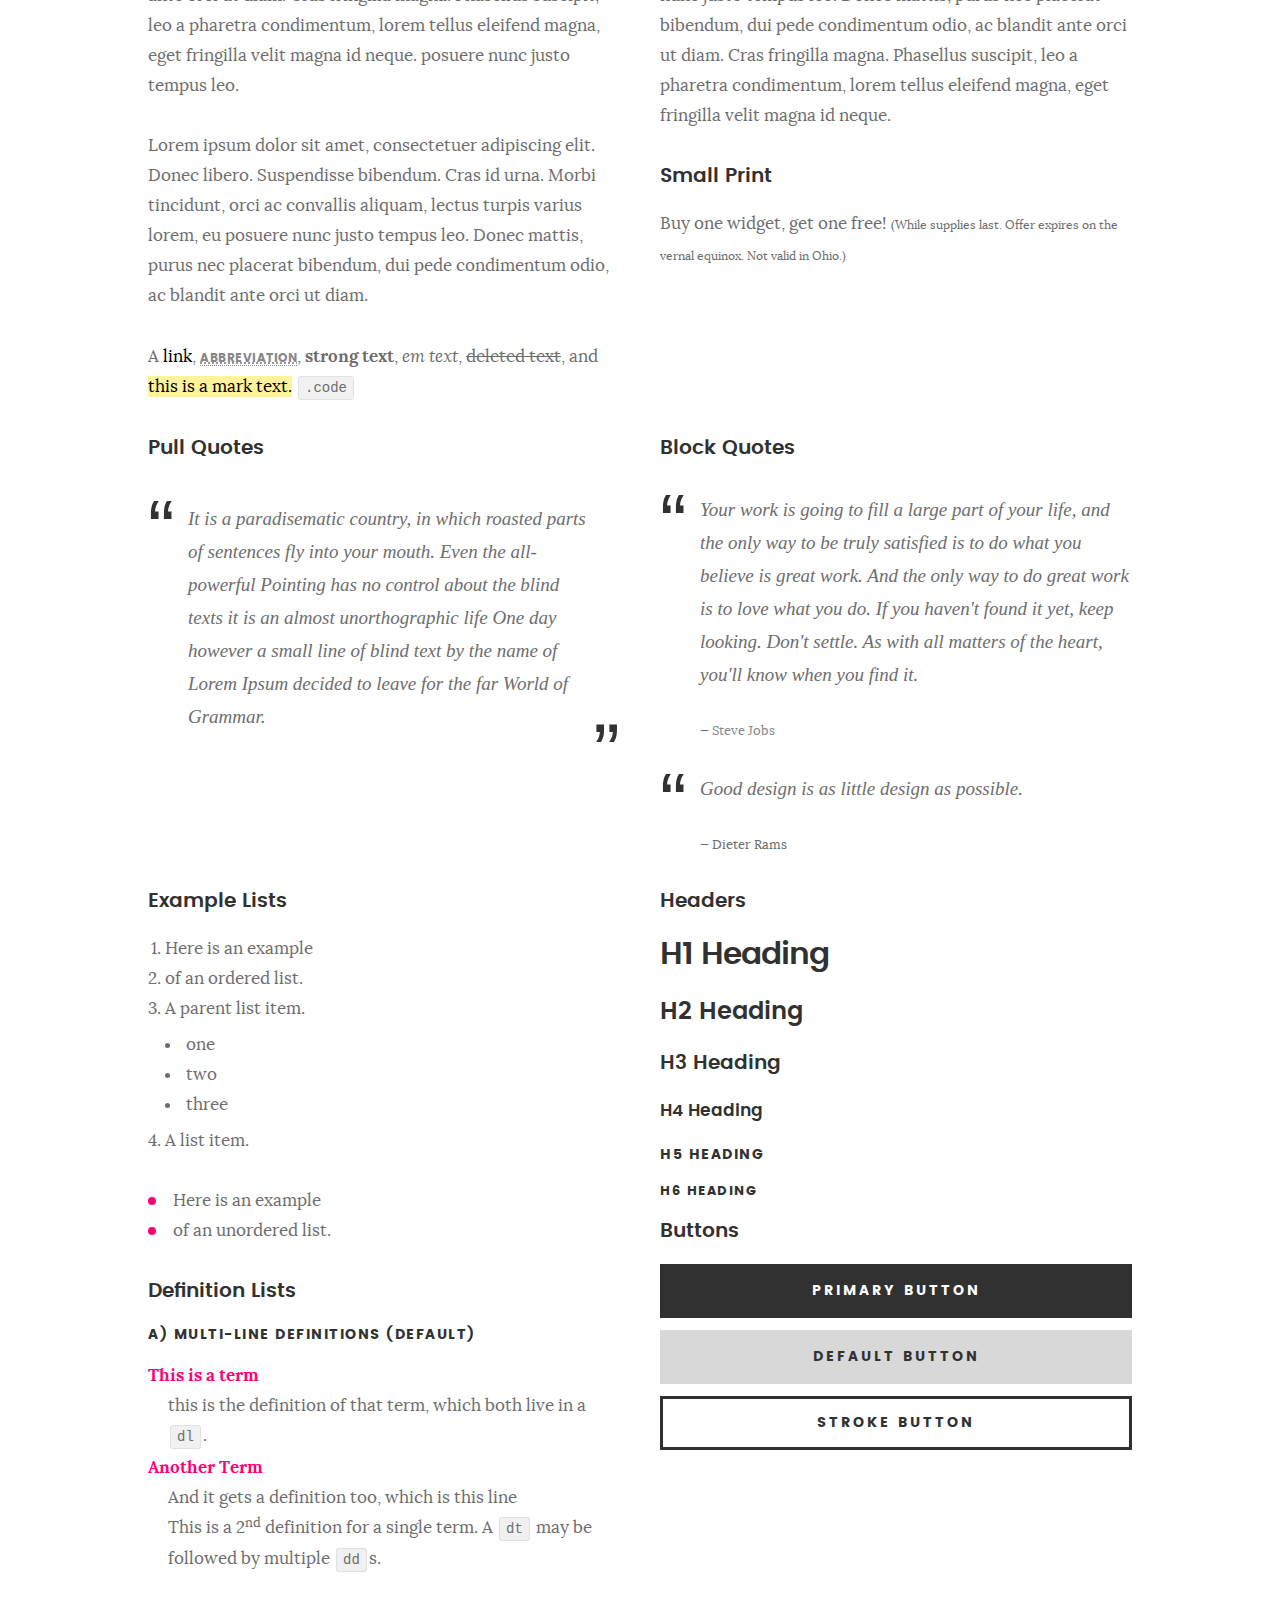
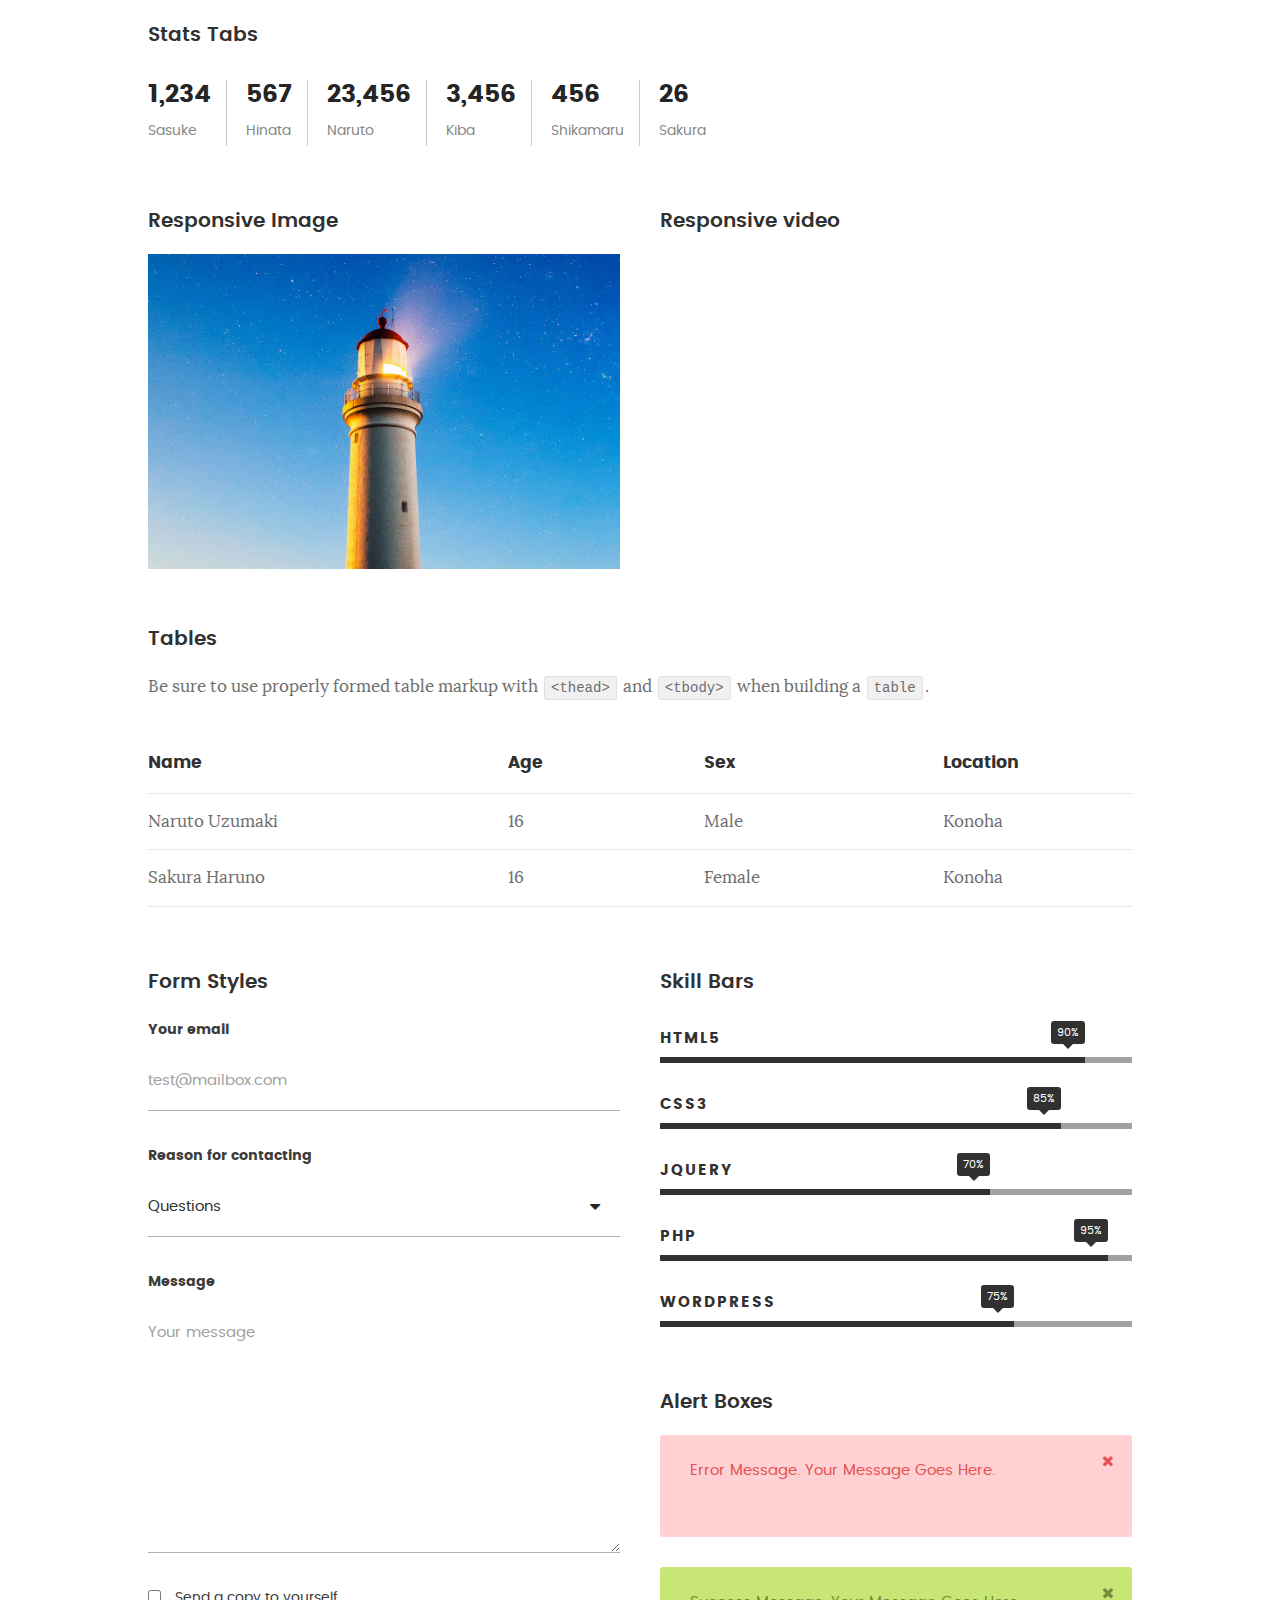
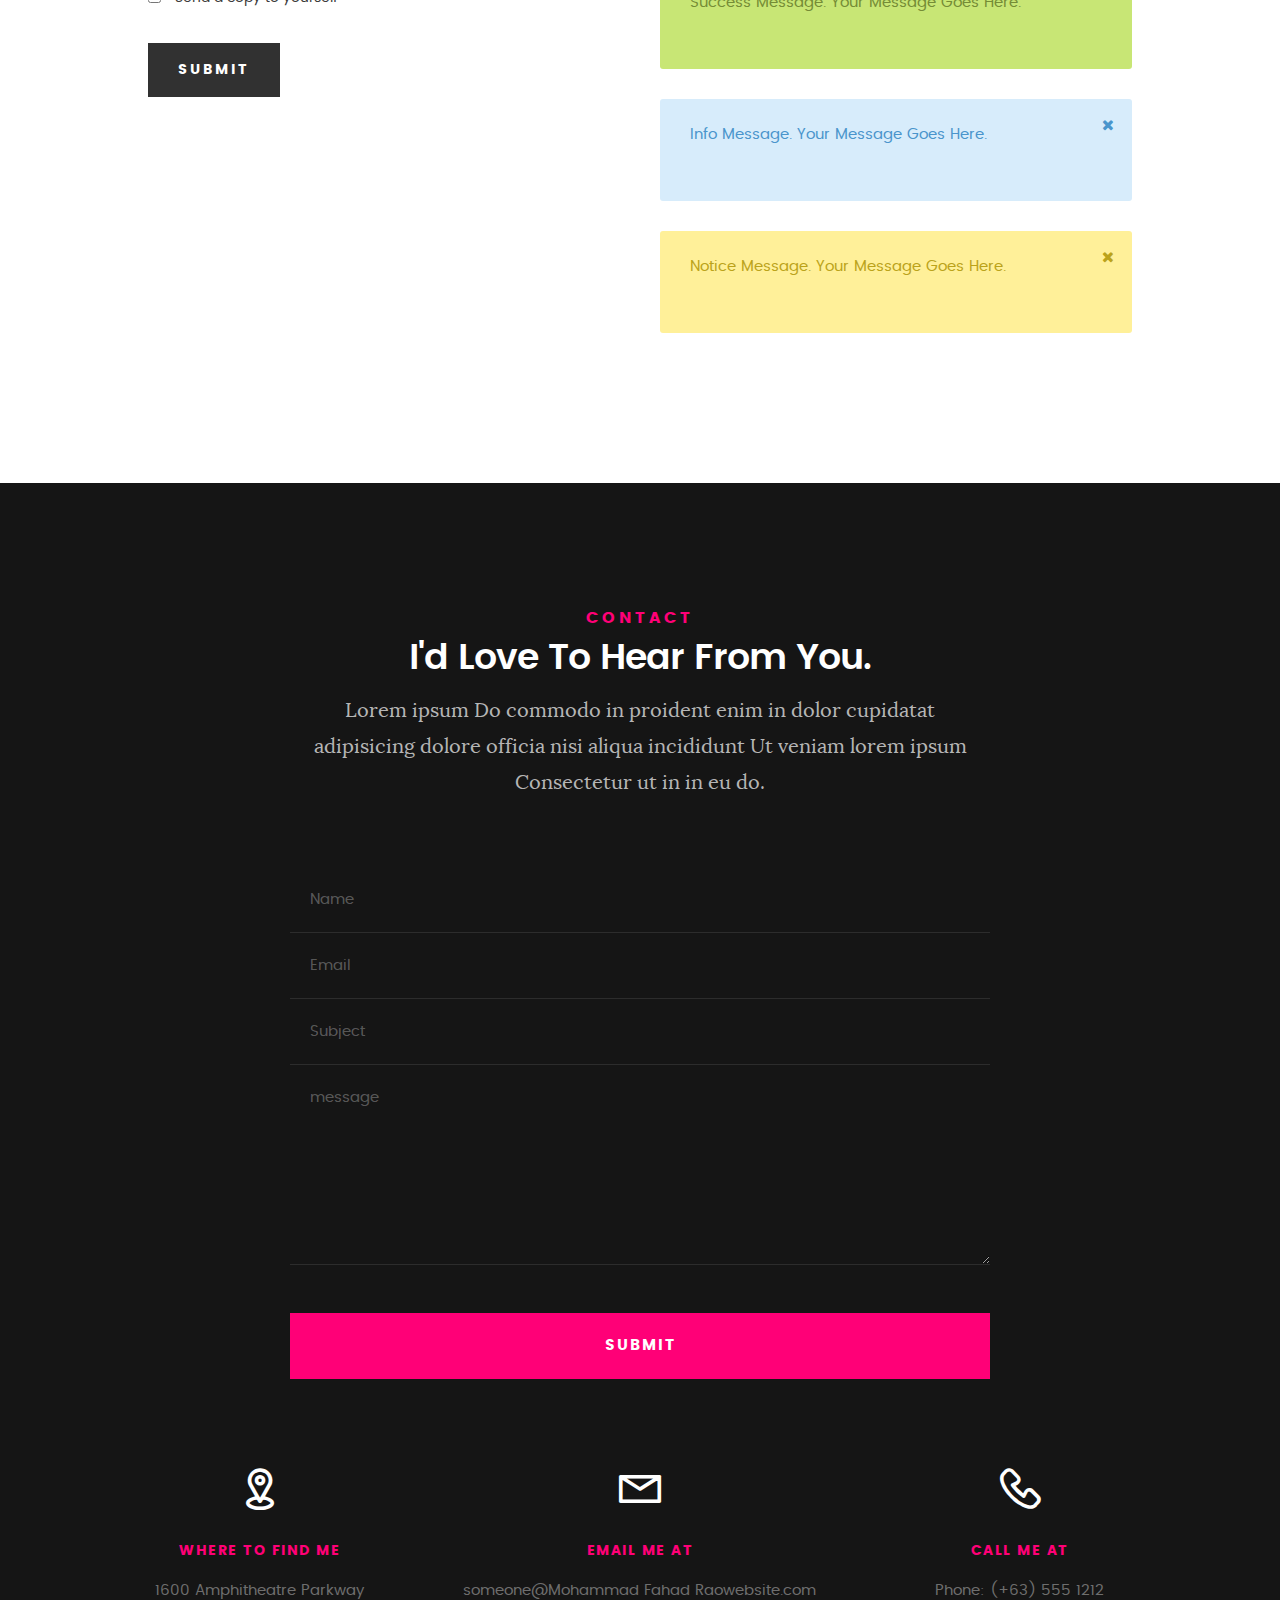
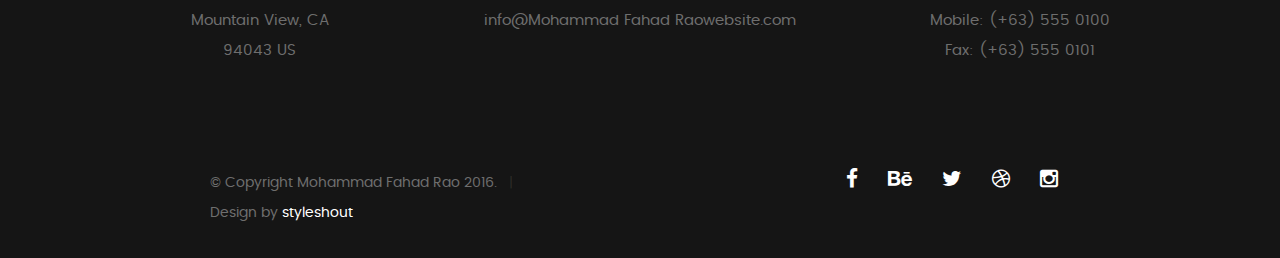
<file: styles.html>
<!DOCTYPE html>
<!--[if IE 8 ]><html class="no-js oldie ie8" lang="en"> <![endif]-->
<!--[if IE 9 ]><html class="no-js oldie ie9" lang="en"> <![endif]-->
<!--[if (gte IE 9)|!(IE)]><!--><html class="no-js" lang="en"> <!--<![endif]-->
<head>

   <!--- basic page needs
   ================================================== -->
   <meta charset="utf-8">
	<title>Style Demo - Mohammad Fahad Rao</title>
	<meta name="description" content="">  
	<meta name="author" content="">

   <!-- mobile specific metas
   ================================================== -->
	<meta name="viewport" content="width=device-width, initial-scale=1, maximum-scale=1">

 	<!-- CSS
   ================================================== -->
   <link rel="stylesheet" href="css/base.css">  
   <link rel="stylesheet" href="css/main.css">
   <link rel="stylesheet" href="css/vendor.css">

   <style type="text/css" media="screen">

   	#styles { 
   		background: white;
   		padding-top: 12rem;
   		padding-bottom: 12rem;
   	}
   	#styles .row {
   		max-width: 1024px;
     	}
     	#styles .section-intro {
   		max-width: 800px;
     	}
      	
   </style>       

   <!-- script
   ================================================== -->
	<script src="js/modernizr.js"></script>
	<script src="js/pace.min.js"></script>

   <!-- favicons
	================================================== -->
	<link rel="icon" type="image/png" href="favicon.png">

</head>

<body id="top">

	<!-- header 
   ================================================== -->
   <header>   	
   	<div class="row">

   		<div class="top-bar">
   			<a class="menu-toggle" href="#"><span>Menu</span></a>

	   		<div class="logo">
		         <a href="index.html">Mohammad Fahad Rao</a>
		      </div>		      

		   	<nav id="main-nav-wrap">
					<ul class="main-navigation">
						<li><a href="index.html#intro" title="">Home</a></li>
						<li><a href="index.html#about" title="">About</a></li>
						<li><a href="index.html#resume" title="">Resume</a></li>
						<li><a href="index.html#portfolio" title="">Portfolio</a></li>
						<li><a href="index.html#services" title="">Services</a></li>					
						<li><a class="smoothscroll"  href="#contact" title="">Contact</a></li>	
						<li><a href="styles.html" title="">Style Demo</a></li>				
					</ul>
				</nav>    		
   		</div> <!-- /top-bar --> 
   		
   	</div> <!-- /row --> 		
   </header> <!-- /header -->

	<!-- intro section
   ================================================== -->
   <section id="intro">   

   	<div class="intro-overlay"></div>	

   	<div class="intro-content">
   		<div class="row">

   			<div class="col-twelve">

	   			<h5>Hello, World.</h5>
	   			<h1>I'm Juan Dela Cruz.</h1>

	   			<p class="intro-position">
	   				<span>Front-end Developer</span>
	   				<span>UI/UX Designer</span> 
	   			</p>

	   			<a class="button stroke smoothscroll" href="#about" title="">More About Me</a>

	   		</div>  
   			
   		</div>   		 		
   	</div> <!-- /intro-content --> 

   	<ul class="intro-social">        
         <li><a href="#"><i class="fa fa-facebook"></i></a></li>
         <li><a href="#"><i class="fa fa-behance"></i></a></li>
         <li><a href="#"><i class="fa fa-twitter"></i></a></li>
         <li><a href="#"><i class="fa fa-dribbble"></i></a></li>
         <li><a href="#"><i class="fa fa-instagram"></i></a></li>
      </ul> <!-- /intro-social -->      	

   </section> <!-- /intro -->


   <!-- Style Demo
   ================================================== -->
   <section id="styles">

   	<div class="row section-intro">

   		<div class="col-twelve">

   			<h1>Style Guide.</h1>

   			<p class="lead">Lorem ipsum Officia elit ad tempor dolore est ex incididunt incididunt occaecat culpa deserunt sunt labore in cillum ullamco magna in Excepteur consequat in reprehenderit proident mollit incididunt officia commodo.
   			Duis ea officia sed dolor pariatur enim dolore dolore quis incididunt nulla exercitation commodo veniam et ea incididunt.</p>   			

   		</div>

     	</div> <!-- /row -->

     	<div class="row">

     		<div class="col-six tab-full">

		      <h3>Paragraph and Image</h3>

		      <p><a href="#"><img width="120" height="120" class="pull-left" alt="sample-image" src="images/sample-image.jpg"></a>
		  		Lorem ipsum dolor sit amet, consectetuer adipiscing elit. Donec libero. Suspendisse bibendum.
		  		Cras id urna. Morbi tincidunt, orci ac convallis aliquam, lectus turpis varius lorem, eu
		  		posuere nunc justo tempus leo. Donec mattis, purus nec placerat bibendum, dui pede condimentum
		  		odio, ac blandit ante orci ut diam. Cras fringilla magna. Phasellus suscipit, leo a pharetra
		  		condimentum, lorem tellus eleifend magna, eget fringilla velit magna id neque.
		  		posuere nunc justo tempus leo. </p>

		  		<p>
		  		Lorem ipsum dolor sit amet, consectetuer adipiscing elit. Donec libero. Suspendisse bibendum.
		  		Cras id urna. Morbi tincidunt, orci ac convallis aliquam, lectus turpis varius lorem, eu
		  		posuere nunc justo tempus leo. Donec mattis, purus nec placerat bibendum, dui pede condimentum
		  		odio, ac blandit ante orci ut diam.	
 			   </p>

            <p>A <a href="#">link</a>,
  			   <abbr title="this really isn't a very good description">abbreviation</abbr>,
  			   <strong>strong text</strong>,
            <em>em text</em>,
  			   <del>deleted text</del>, and
            <mark>this is a mark text.</mark>
            <code>.code</code>
          	</p>

         </div>

         <div class="col-six tab-full">

            <h3>Drop Caps</h3>

	         <p class="drop-cap">Far far away, behind the word mountains, far from the countries Vokalia and Consonantia,
	         there live the blind texts. Separated they live in Bookmarksgrove right at the coast of the
	         Semantics, a large language ocean. A small river named Duden flows by their place and supplies it with the necessary regelialia. Morbi tincidunt, orci ac convallis aliquam, lectus turpis varius lorem, eu	posuere nunc justo tempus leo. Donec mattis, purus nec placerat bibendum, dui pede condimentum odio, ac blandit ante orci ut diam. Cras fringilla magna. Phasellus suscipit, leo a pharetra condimentum, lorem tellus eleifend magna, eget fringilla velit magna id neque.
		  		</p>

		      <h3>Small Print</h3>

		      <p>Buy one widget, get one free!
		  		<small>(While supplies last. Offer expires on the vernal equinox. Not valid in Ohio.)</small>
		  		</p>

		   </div>	         

		</div> <!-- /row -->

		<div class="row">

		  	<div class="col-six tab-full">

		      <h3>Pull Quotes</h3>

		      <aside class="pull-quote">
				   <blockquote>
					   <p>It is a paradisematic country, in which roasted parts of
		            sentences fly into your mouth. Even the all-powerful Pointing has no control about the blind
		            texts it is an almost unorthographic life One day however a small line of blind text by the name
		            of Lorem Ipsum decided to leave for the far World of Grammar.</p>
					</blockquote>
				</aside>

		   </div>

		   <div class="col-six tab-full">

		      <h3>Block Quotes</h3>

		      <blockquote cite="http://where-i-got-my-info-from.com">
				   <p>Your work is going to fill a large part of your life, and the only way to be truly satisfied is
		         to do what you believe is great work. And the only way to do great work is to love what you do.
		         If you haven't found it yet, keep looking. Don't settle. As with all matters of the heart, you'll know when you find it.
		         </p>
		
					<cite>
					   <a href="#">Steve Jobs</a>
					</cite>
			   </blockquote>

		      <blockquote>
		         <p>Good design is as little design as possible.</p>
		         <cite>Dieter Rams</cite>
		      </blockquote>

		   </div>

		</div> <!-- /row -->

		<div class="row half-bottom">

		 	<div class="col-six tab-full">

		      <h3>Example Lists</h3>

		      <ol>
				   <li>Here is an example</li>
				   <li>of an ordered list.</li>
				   <li>A parent list item.
				   	<ul>
				   		<li>one</li>
				   		<li>two</li>
				   		<li>three</li>
				   	</ul>
				   </li>
				   <li>A list item.</li>
			   </ol>

		      <ul class="disc">
				   <li>Here is an example</li>
				   <li>of an unordered list.</li>
			   </ul>	

			   <h3>Definition Lists</h3>	            

		      <h5>a) Multi-line Definitions (default)</h5>

		      <dl>
				   <dt><strong>This is a term</strong></dt>
				      <dd>this is the definition of that term, which both live in a <code>dl</code>.</dd>
				   <dt><strong>Another Term</strong></dt>
				      <dd>And it gets a definition too, which is this line</dd>
				      <dd>This is a 2<sup>nd</sup> definition for a single term. A <code>dt</code> may be followed by multiple <code>dd</code>s.</dd>
			   </dl>

		   </div>

		   <div class="col-six tab-full">		                  

		      <h3>Headers</h3>

		      <h1>H1 Heading</h1>
		      <h2>H2 Heading</h2>
		      <h3>H3 Heading</h3>
		      <h4>H4 Heading</h4>
		      <h5>H5 Heading</h5>
		      <h6>H6 Heading</h6>

		      <h3>Buttons</h3>

		    	<p>
		     		<a class="button button-primary full-width" href="#">Primary Button</a>
		     		<a class="button full-width" href="#">Default Button</a>
		     		<a class="button stroke full-width" href="#">Stroke Button</a>
		     	</p>

		   </div>

		</div> <!-- /row -->

		<div class="row">

		   <div class="col-twelve">

		    	<h3>Stats Tabs</h3>

		      <ul class="stats-tabs">
				   <li><a href="#">1,234 <em>Sasuke</em></a></li>
				   <li><a href="#">567 <em>Hinata</em></a></li>
				   <li><a href="#">23,456 <em>Naruto</em></a></li>
				   <li><a href="#">3,456 <em>Kiba</em></a></li>
				   <li><a href="#">456 <em>Shikamaru</em></a></li>
				   <li><a href="#">26 <em>Sakura</em></a></li>
				</ul>	      		

		   </div>	      	

		</div> <!-- /row -->

		<div class="row half-bottom">

      	<div class="col-six tab-full">

      		<h3>Responsive Image</h3>

      		<p><img src="images/portfolio/modals/m-lighthouse.jpg"></p>

      	</div>

      	<div class="col-six tab-full">

      		<h3>Responsive video</h3>

      		<div class="fluid-video-wrapper">
                  <iframe src="http://player.vimeo.com/video/14592941?title=0&amp;byline=0&amp;portrait=0&amp;color=F64B39" width="500" height="281" frameborder="0" webkitallowfullscreen mozallowfullscreen allowfullscreen></iframe> 
            </div>

      	</div>
      	
      </div> <!-- /row -->

      <div class="row add-bottom">

      	<div class="col-twelve">

      		<h3>Tables</h3>
      		<p>Be sure to use properly formed table markup with <code>&lt;thead&gt;</code> and <code>&lt;tbody&gt;</code> when building a <code>table</code>.</p>

      		<div class="table-responsive">

      			<table>
					  <thead>
					    <tr>
					      <th>Name</th>
					      <th>Age</th>
					      <th>Sex</th>
					      <th>Location</th>					    
					    </tr>
					  </thead>
					  <tbody>
					    <tr>
					      <td>Naruto Uzumaki</td>
					      <td>16</td>
					      <td>Male</td>
					      <td>Konoha</td>					    
					    </tr>
					    <tr>
					      <td>Sakura Haruno</td>
					      <td>16</td>
					      <td>Female</td>
					      <td>Konoha</td>			    
					    </tr>
					  </tbody>
					</table>

      		</div>     		

      	</div>
      	
      </div> <!--row -->

      <div class="row">

		   <div class="col-six tab-full">

		      <h3>Form Styles</h3>

		         <form>
			        	<div>
			         	<label for="sampleInput">Your email</label>
			         	<input class="full-width" type="email" placeholder="test@mailbox.com" id="sampleInput">
			         </div>
			         <div>
			         	<label for="sampleRecipientInput">Reason for contacting</label>
			         	<div class="ss-custom-select">
			         		<select class="full-width" id="sampleRecipientInput">
				           		<option value="Option 1">Questions</option>
				           		<option value="Option 2">Report</option>
				           		<option value="Option 3">Others</option>
				         	</select>
			         	</div>			         	
			         </div>
			       
			       	<label for="exampleMessage">Message</label>
			       	<textarea class="full-width" placeholder="Your message" id="exampleMessage"></textarea>

			        	<label class="add-bottom">
			           	<input type="checkbox">			            
			           	<span class="label-text">Send a copy to yourself</span>
			        	</label>
			       
			        	<input class="button-primary" type="submit" value="Submit">

			      </form>	            

		      </div>

		      <div class="col-six tab-full">

		      		<h3>Skill Bars</h3>

		      		<ul class="skill-bars">
						   <li>
						   	<div class="progress percent90"><span>90%</span></div>
						   	<strong>HTML5</strong>
						   </li>
						   <li>
						   	<div class="progress percent85"><span>85%</span></div>
						   	<strong>CSS3</strong>
						   </li>
						   <li>
						   	<div class="progress percent70"><span>70%</span></div>
						   	<strong>JQuery</strong>
						   </li>
						   <li>
						   	<div class="progress percent95"><span>95%</span></div>
						   	<strong>PHP</strong>
						   </li>
						   <li>

						   	<div class="progress percent75"><span>75%</span></div>
						   	<strong>Wordpress</strong>
						   </li>
		      
						</ul> <!-- /skill-bars -->

			        
			        <h3>Alert Boxes</h3> 
			        
			        <div class="alert-box ss-error hideit">
				        <p>Error Message. Your Message Goes Here.</p>
				        <i class="fa fa-times close"></i>
			        </div><!-- /error -->
			        
			        <div class="alert-box ss-success hideit">
				        <p>Success Message. Your Message Goes Here.</p>
				        <i class="fa fa-times close"></i>
			        </div><!-- /success -->
			        
			        <div class="alert-box ss-info hideit">
				         <p>Info Message. Your Message Goes Here.</p>
				        <i class="fa fa-times close"></i>
			        </div><!-- /info -->
			        
			        <div class="alert-box ss-notice hideit">
				        <p>Notice Message. Your Message Goes Here.</p>
				        <i class="fa fa-times close"></i>
			        </div><!-- /notice -->
			        
			  </div>	         

		</div> <!-- /row -->
		   	
   </section> <!--styles -->	

	
   <!-- contact
   ================================================== -->
	<section id="contact">

		<div class="row section-intro">
   		<div class="col-twelve">

   			<h5>Contact</h5>
   			<h1>I'd Love To Hear From You.</h1>

   			<p class="lead">Lorem ipsum Do commodo in proident enim in dolor cupidatat adipisicing dolore officia nisi aliqua incididunt Ut veniam lorem ipsum Consectetur ut in in eu do.</p>

   		</div> 
   	</div> <!-- /section-intro -->

   	<div class="row contact-form">

   		<div class="col-twelve">

            <!-- form -->
            <form name="contactForm" id="contactForm" method="post" action="">
      			<fieldset>

                  <div class="form-field">
 						   <input name="contactName" type="text" id="contactName" placeholder="Name" value="" minlength="2" required="">
                  </div>
                  <div class="form-field">
	      			   <input name="contactEmail" type="email" id="contactEmail" placeholder="Email" value="" required="">
	               </div>
                  <div class="form-field">
	     				   <input name="contactSubject" type="text" id="contactSubject" placeholder="Subject" value="">
	               </div>                       
                  <div class="form-field">
	                 	<textarea name="contactMessage" id="contactMessage" placeholder="message" rows="10" cols="50" required=""></textarea>
	               </div>                      
                 <div class="form-field">
                     <button class="submitform">Submit</button>
                     <div id="submit-loader">
                        <div class="text-loader">Sending...</div>                             
       				      <div class="s-loader">
								  	<div class="bounce1"></div>
								  	<div class="bounce2"></div>
								  	<div class="bounce3"></div>
								</div>
							</div>
                  </div>

      			</fieldset>
      		</form> <!-- Form End -->

            <!-- contact-warning -->
            <div id="message-warning"></div>            
            <!-- contact-success -->
      		<div id="message-success">
               <i class="fa fa-check"></i>Your message was sent, thank you!<br>
      		</div>

         </div> <!-- /col-twelve -->
   		
   	</div> <!-- /contact-form -->

   	<div class="row contact-info">

   		<div class="col-four tab-full">

   			<div class="icon">
   				<i class="icon-pin"></i>
   			</div>

   			<h5>Where to find me</h5>

   			<p>
            1600 Amphitheatre Parkway<br>
            Mountain View, CA<br>
            94043 US
            </p>

   		</div>

   		<div class="col-four tab-full collapse">

   			<div class="icon">
   				<i class="icon-mail"></i>
   			</div>

   			<h5>Email Me At</h5>

   			<p>someone@Mohammad Fahad Raowebsite.com<br>
			   	info@Mohammad Fahad Raowebsite.com			     
			   </p>

   		</div>

   		<div class="col-four tab-full">

   			<div class="icon">
   				<i class="icon-phone"></i>
   			</div>

   			<h5>Call Me At</h5>

   			<p>Phone: (+63) 555 1212<br>
			   	Mobile: (+63) 555 0100<br>
			     	Fax: (+63) 555 0101
			   </p>

   		</div>
   		
   	</div> <!-- /contact-info -->
		
	</section> <!-- /contact -->


   <!-- footer
   ================================================== -->

   <footer>
     	<div class="row">

     		<div class="col-six tab-full pull-right social">

     			<ul class="footer-social">        
			      <li><a href="#"><i class="fa fa-facebook"></i></a></li>
			      <li><a href="#"><i class="fa fa-behance"></i></a></li>
			      <li><a href="#"><i class="fa fa-twitter"></i></a></li>
			      <li><a href="#"><i class="fa fa-dribbble"></i></a></li>
			      <li><a href="#"><i class="fa fa-instagram"></i></a></li>
			   </ul> 
	      		
	      </div>

      	<div class="col-six tab-full">
	      	<div class="copyright">
		        	<span>© Copyright Mohammad Fahad Rao 2016.</span> 
		        	<span>Design by <a href="http://www.styleshout.com/">styleshout</a></span>	         	
		         </div>		                  
	      	</div>

	      	<div id="go-top">
		         <a class="smoothscroll" title="Back to Top" href="#top"><i class="fa fa-long-arrow-up"></i></a>
		      </div>

      	</div> <!-- /row -->     	
   </footer>    

   <div id="preloader"> 
    	<div id="loader"></div>
   </div> 

   <!-- Java Script
   ================================================== --> 
   <script src="js/jquery-2.1.3.min.js"></script>
   <script src="js/plugins.js"></script>
   <script src="js/main.js"></script>

</body>

</html>
</file>
<file: css/base.css>
/**
 * =================================================================== 
 *
 *  Mohammad Fahad Rao v1.0 Base Stylesheet
 *  url: styleshout.com
 *  03-01-2016
 *  ------------------------------------------------------------------
 *  TOC:
 *  01. reset
 *  02. basic/base setup styles
 *  03. grid
 *  04. MISC
 *
 * =================================================================== 
 */

/** 
 * ===================================================================
 * 01. reset - normalize.css v3.0.2 | MIT License | git.io/normalize
 *
 * ------------------------------------------------------------------- 
 */
html {
	font-family: sans-serif;
	-ms-text-size-adjust: 100%;
	-webkit-text-size-adjust: 100%;
}

body {
	margin: 0;
}

article,
aside,
details,
figcaption,
figure,
footer,
header,
hgroup,
main,
menu,
nav,
section,
summary {
	display: block;
}

audio,
canvas,
progress,
video {
	display: inline-block;
	vertical-align: baseline;
}

audio:not([controls]) {
	display: none;
	height: 0;
}

[hidden],
template {
	display: none;
}

a {
	background: transparent;
}

a:active,
a:hover {
	outline: 0;
}

abbr[title] {
	border-bottom: 1px dotted;
}

b,
strong {
	font-weight: bold;
}

dfn {
	font-style: italic;
}

h1 {
	font-size: 2em;
	margin: 0.67em 0;
}

mark {
	background: #ff0;
	color: #000;
}

small {
	font-size: 80%;
}

sub,
sup {
	font-size: 75%;
	line-height: 0;
	position: relative;
	vertical-align: baseline;
}

sup {
	top: -0.5em;
}

sub {
	bottom: -0.25em;
}

img {
	border: 0;
}

svg:not(:root) {
	overflow: hidden;
}

figure {
	margin: 1em 40px;
}

hr {
	-moz-box-sizing: content-box;
	box-sizing: content-box;
	height: 0;
}

pre {
	overflow: auto;
}

code,
kbd,
pre,
samp {
	font-family: monospace, monospace;
	font-size: 1em;
}

button,
input,
optgroup,
select,
textarea {
	color: inherit;
	font: inherit;
	margin: 0;
}

button {
	overflow: visible;
}

button,
select {
	text-transform: none;
}

button,
html input[type="button"],
input[type="reset"],
input[type="submit"] {
	-webkit-appearance: button;
	cursor: pointer;
}

button[disabled],
html input[disabled] {
	cursor: default;
}

button::-moz-focus-inner,
input::-moz-focus-inner {
	border: 0;
	padding: 0;
}

input {
	line-height: normal;
}

input[type="checkbox"],
input[type="radio"] {
	box-sizing: border-box;
	padding: 0;
}

input[type="number"]::-webkit-inner-spin-button,
input[type="number"]::-webkit-outer-spin-button {
	height: auto;
}

input[type="search"] {
	-webkit-appearance: textfield;
	-moz-box-sizing: content-box;
	-webkit-box-sizing: content-box;
	box-sizing: content-box;
}

input[type="search"]::-webkit-search-cancel-button,
input[type="search"]::-webkit-search-decoration {
	-webkit-appearance: none;
}

fieldset {
	border: 1px solid #c0c0c0;
	margin: 0 2px;
	padding: 0.35em 0.625em 0.75em;
}

legend {
	border: 0;
	padding: 0;
}

textarea {
	overflow: auto;
}

optgroup {
	font-weight: bold;
}

table {
	border-collapse: collapse;
	border-spacing: 0;
}

td,
th {
	padding: 0;
}

/** 
 * ===================================================================
 * 02. basic/base setup styles - (_basic.scss)
 *
 * ------------------------------------------------------------------- 
 */
html {
	font-size: 62.5%;
	box-sizing: border-box;
}

*,
*::before,
*::after {
	box-sizing: inherit;
}

body {
	font-weight: normal;
	line-height: 1;
	text-rendering: optimizeLegibility;
	word-wrap: break-word;
	-webkit-overflow-scrolling: touch;
	-webkit-text-size-adjust: none;
}

body,
input,
button {
	-moz-osx-font-smoothing: grayscale;
	-webkit-font-smoothing: antialiased;
}

/**
 * Media - (_basic.scss)
 * ------------------------------------------------------------------- 
 */
img,
video {
	max-width: 100%;
	height: auto;
}

/**
 * Typography resets - (_basic.scss)
 * ------------------------------------------------------------------- 
 */
div,
dl,
dt,
dd,
ul,
ol,
li,
h1,
h2,
h3,
h4,
h5,
h6,
pre,
form,
p,
blockquote,
th,
td {
	margin: 0;
	padding: 0;
}

h1,
h2,
h3,
h4,
h5,
h6 {
	-webkit-font-variant-ligatures: common-ligatures;
	-moz-font-variant-ligatures: common-ligatures;
	font-variant-ligatures: common-ligatures;
	text-rendering: optimizeLegibility;
}

em,
i {
	font-style: italic;
	line-height: inherit;
}

strong,
b {
	font-weight: bold;
	line-height: inherit;
}

small {
	font-size: 60%;
	line-height: inherit;
}

ol,
ul {
	list-style: none;
}

li {
	display: block;
}

/**
 * links - (_basic.scss)
 * ------------------------------------------------------------------- 
 */
a {
	text-decoration: none;
	line-height: inherit;
}

a img {
	border: none;
}

/**
 * inputs - (_basic.scss)
 * ------------------------------------------------------------------- 
 */
fieldset {
	margin: 0;
	padding: 0;
}

input[type="email"],
input[type="number"],
input[type="search"],
input[type="text"],
input[type="tel"],
input[type="url"],
input[type="password"],
textarea {
	-webkit-appearance: none;
	-moz-appearance: none;
	-ms-appearance: none;
	-o-appearance: none;
	appearance: none;
}

/** 
 * ===================================================================
 * 03. grid - (_grid.scss)
 *
 * ------------------------------------------------------------------- 
 */
.row {
	width: 94%;
	max-width: 1140px;
	margin: 0 auto;
}

.row:before,
.row:after {
	content: "";
	display: table;
}

.row:after {
	clear: both;
}

.row .row {
	width: auto;
	max-width: none;
	margin-left: -20px;
	margin-right: -20px;
}

[class*="col-"],
.bgrid {
	float: left;
}

[class*="col-"] + [class*="col-"].end {
	float: right;
}

[class*="col-"] {
	padding: 0 20px;
}

.col-one {
	width: 8.33333%;
}

.col-two,
.col-1-6 {
	width: 16.66667%;
}

.col-three,
.col-1-4 {
	width: 25%;
}

.col-four,
.col-1-3 {
	width: 33.33333%;
}

.col-five {
	width: 41.66667%;
}

.col-six,
.col-1-2 {
	width: 50%;
}

.col-seven {
	width: 58.33333%;
}

.col-eight,
.col-2-3 {
	width: 66.66667%;
}

.col-nine,
.col-3-4 {
	width: 75%;
}

.col-ten,
.col-5-6 {
	width: 83.33333%;
}

.col-eleven {
	width: 91.66667%;
}

.col-twelve,
.col-full {
	width: 100%;
}

/**
 * small screens - (_grid.scss)
 * --------------------------------------------------------------- 
 */
@media screen and (max-width:1024px) {
	.row .row {
		margin-left: -18px;
		margin-right: -18px;
	}

	[class*="col-"] {
		padding: 0 18px;
	}

}

/**
 * tablets - (_grid.scss)
 * --------------------------------------------------------------- 
 */
@media screen and (max-width:768px) {
	.row {
		width: auto;
		padding-left: 30px;
		padding-right: 30px;
	}

	.row .row {
		padding-left: 0;
		padding-right: 0;
		margin-left: -15px;
		margin-right: -15px;
	}

	[class*="col-"] {
		padding: 0 15px;
	}

	.tab-1-4 {
		width: 25%;
	}

	.tab-1-3 {
		width: 33.33333%;
	}

	.tab-1-2 {
		width: 50%;
	}

	.tab-2-3 {
		width: 66.66667%;
	}

	.tab-3-4 {
		width: 75%;
	}

	.tab-full {
		width: 100%;
	}

}

/**
 * large mobile devices - (_grid.scss)
 * --------------------------------------------------------------- 
 */
@media screen and (max-width:600px) {
	.row {
		padding-left: 25px;
		padding-right: 25px;
	}

	.row .row {
		margin-left: -10px;
		margin-right: -10px;
	}

	[class*="col-"] {
		padding: 0 10px;
	}

	.mob-1-4 {
		width: 25%;
	}

	.mob-1-2 {
		width: 50%;
	}

	.mob-3-4 {
		width: 75%;
	}

	.mob-full {
		width: 100%;
	}

}

/**
 * small mobile devices - (_grid.scss)
 * --------------------------------------------------------------- 
 */
@media screen and (max-width:400px) {
	.row .row {
		padding-left: 0;
		padding-right: 0;
		margin-left: 0;
		margin-right: 0;
	}

	[class*="col-"] {
		width: 100% !important;
		float: none !important;
		clear: both !important;
		margin-left: 0;
		margin-right: 0;
		padding: 0;
	}

	[class*="col-"] + [class*="col-"].end {
		float: none;
	}

}

/** 
 * ===================================================================
 * block grids - (_grid.scss)
 *
 * ------------------------------------------------------------------- 
 */
[class*="block-"]:before,
[class*="block-"]:after {
	content: "";
	display: table;
}

[class*="block-"]:after {
	clear: both;
}

.block-1-6 .bgrid {
	width: 16.66667%;
}

.block-1-4 .bgrid {
	width: 25%;
}

.block-1-3 .bgrid {
	width: 33.33333%;
}

.block-1-2 .bgrid {
	width: 50%;
}

/**
 * Clearing for block grid columns. Allow columns with 
 * different heights to align properly.
 */
.block-1-6 .bgrid:nth-child(6n+1),
.block-1-4 .bgrid:nth-child(4n+1),
.block-1-3 .bgrid:nth-child(3n+1),
.block-1-2 .bgrid:nth-child(2n+1) {
	clear: both;
}

/**
 * small screens - (_grid.scss)
 * --------------------------------------------------------------- 
 */
@media screen and (max-width:1024px) {
	.block-s-1-6 .bgrid {
		width: 16.66667%;
	}

	.block-s-1-4 .bgrid {
		width: 25%;
	}

	.block-s-1-3 .bgrid {
		width: 33.33333%;
	}

	.block-s-1-2 .bgrid {
		width: 50%;
	}

	.block-s-full .bgrid {
		width: 100%;
		clear: both;
	}

	[class*="block-s-"] .bgrid:nth-child(n) {
		clear: none;
	}

	.block-s-1-6 .bgrid:nth-child(6n+1),
	.block-s-1-4 .bgrid:nth-child(4n+1),
	.block-s-1-3 .bgrid:nth-child(3n+1),
	.block-s-1-2 .bgrid:nth-child(2n+1) {
		clear: both;
	}

}

/**
 * tablets - (_grid.scss)
 * --------------------------------------------------------------- 
 */
@media screen and (max-width:768px) {
	.block-tab-1-6 .bgrid {
		width: 16.66667%;
	}

	.block-tab-1-4 .bgrid {
		width: 25%;
	}

	.block-tab-1-3 .bgrid {
		width: 33.33333%;
	}

	.block-tab-1-2 .bgrid {
		width: 50%;
	}

	.block-tab-full .bgrid {
		width: 100%;
		clear: both;
	}

	[class*="block-tab-"] .bgrid:nth-child(n) {
		clear: none;
	}

	.block-tab-1-6 .bgrid:nth-child(6n+1),
	.block-tab-1-4 .bgrid:nth-child(4n+1),
	.block-tab-1-3 .bgrid:nth-child(3n+1),
	.block-tab-1-2 .bgrid:nth-child(2n+1) {
		clear: both;
	}

}

/**
 * large mobile devices - (_grid.scss)
 * --------------------------------------------------------------- 
 */
@media screen and (max-width:600px) {
	.block-mob-1-6 .bgrid {
		width: 16.66667%;
	}

	.block-mob-1-4 .bgrid {
		width: 25%;
	}

	.block-mob-1-3 .bgrid {
		width: 33.33333%;
	}

	.block-mob-1-2 .bgrid {
		width: 50%;
	}

	.block-mob-full .bgrid {
		width: 100%;
		clear: both;
	}

	[class*="block-mob-"] .bgrid:nth-child(n) {
		clear: none;
	}

	.block-mob-1-6 .bgrid:nth-child(6n+1),
	.block-mob-1-4 .bgrid:nth-child(4n+1),
	.block-mob-1-3 .bgrid:nth-child(3n+1),
	.block-mob-1-2 .bgrid:nth-child(2n+1) {
		clear: both;
	}

}

/**
 * stack on small mobile devices - (_grid.scss)
 * --------------------------------------------------------------- 
 */
@media screen and (max-width:400px) {
	.stack .bgrid {
		width: 100% !important;
		float: none !important;
		clear: both !important;
		margin-left: 0;
		margin-right: 0;
	}

}

/** 
 * ===================================================================
 * 04. MISC  - (_grid.scss)
 *
 * ------------------------------------------------------------------- 
 */

/**
 * Clearing - (http://nicolasgallagher.com/micro-clearfix-hack/
 */
.group:before,
.group:after {
	content: "";
	display: table;
}

.group:after {
	clear: both;
}

/**
 * Misc Helper Styles 
 */
.hide {
	display: none;
}

.invisible {
	visibility: hidden;
}

.antialiased {
	-webkit-font-smoothing: antialiased;
	-moz-osx-font-smoothing: grayscale;
}

.remove-bottom {
	margin-bottom: 0;
}

.half-bottom {
	margin-bottom: 1.5rem !important;
}

.add-bottom {
	margin-bottom: 3rem !important;
}

.no-border {
	border: none;
}

.full-width {
	width: 100%;
}

.text-center {
	text-align: center;
}

.text-left {
	text-align: left;
}

.text-right {
	text-align: right;
}

.pull-left {
	float: left;
}

.pull-right {
	float: right;
}

.align-center {
	margin-left: auto;
	margin-right: auto;
	text-align: center;
}

/*# sourceMappingURL=base.css.map */
</file>
<file: css/main.css>
/**
 * =================================================================== 
 *
 *  Mohammad Fahad Rao v1.0 Main Stylesheet
 *  url: styleshout.com
 *  03-01-2016
 *  ------------------------------------------------------------------
 *  TOC:
 *  01. webfonts and iconfonts
 *  02. base style overrides
 *  03. typography & general theme styles
 *  04. preloader
 *  05. forms
 *  06. buttons 
 *  07. other components
 *  08. common styles
 *  09. header styles
 *  10. intro
 *  11. about
 *  12. resume
 *  13. portfolio
 *  14. call-to-action section
 *  15. services
 *  16. stats
 *  17. contact
 *  18. footer
 *
 * =================================================================== 
 */


/** 
 * ===================================================================
 * 01. webfonts and iconfonts - (_document-setup.scss)
 *
 * ------------------------------------------------------------------- 
 */
@import url("fonts.css");
@import url("font-awesome/css/font-awesome.min.css");
@import url("micons/micons.css");


/** 
 * ===================================================================
 * 02. base style overrides - (_document-setup.scss)
 *
 * ------------------------------------------------------------------- 
 */
html {
	font-size: 10px;
}

@media only screen and (max-width:1024px) {
	html {
		font-size: 9.411764705882353px;
	}
}
@media only screen and (max-width:768px) {
	html {
		font-size: 10px;
	}
}
@media only screen and (max-width:400px) {
	html {
		font-size: 9.411764705882353px;
	}
}

html, body {
	height: 100%;
}
body {
	background: #151515;
	font-family: "lora-regular", serif;
	font-size: 1.7rem;
	line-height: 3rem;
	color: #6e6e6e;
}

/**
 * links - (_document-setup.scss)
 * -------------------------------------------------------------------
 */
a, a:visited {
	color: #000000;
	-moz-transition: all 0.3s ease-in-out;
	-o-transition: all 0.3s ease-in-out;
	-webkit-transition: all 0.3s ease-in-out;
	-ms-transition: all 0.3s ease-in-out;
	transition: all 0.3s ease-in-out;
}
a:hover, a:focus, a:active {
	color: #FF0077;
	outline: 0;
}

/** 
 * ===================================================================
 * 03. typography & general theme styles - (_document-setup.scss)
 *
 * ------------------------------------------------------------------- 
 */
h1, h2, h3, h4, h5, h6, .h01, .h02, .h03, .h04, .h05, .h06 {
	font-family: "poppins-semibold", sans-serif;
	color: #313131;
	font-style: normal;
	text-rendering: optimizeLegibility;
	margin-bottom: 2.1rem;
}
h3, .h03, h4, .h04 {
	margin-bottom: 1.8rem;
}
h5, .h05, h6, .h06 {
	font-family: "poppins-bold";
	margin-bottom: 1.2rem;
}
h1, .h01 {
	font-size: 3.1rem;
	line-height: 1.355;
	letter-spacing: -.1rem;
}
@media only screen and (max-width:600px) {
	h1, .h01 {
		font-size: 2.6rem;
		letter-spacing: -.07rem;
	}
}
h2, .h02 {
	font-size: 2.4rem;
	line-height: 1.25;
}
h3, .h03 {
	font-size: 2rem;
	line-height: 1.5;
}
h4, .h04 {
	font-size: 1.7rem;
	line-height: 1.765;
}
h5, .h05 {
	font-size: 1.4rem;
	line-height: 1.714;
	text-transform: uppercase;
	letter-spacing: .15rem;
}
h6, .h06 {
	font-size: 1.3rem;
	line-height: 1.846;
	text-transform: uppercase;
	letter-spacing: .15rem;
}
p img {
	margin: 0;
}
p.lead {
	font-family: "lora-regular", serif;
	font-size: 2rem;
	line-height: 1.8;
	color: #888888;
}
@media only screen and (max-width:768px) {
	p.lead {
		font-size: 1.7rem;
	}
}
em, i, strong, b {
	font-size: 1.7rem;
	line-height: 3rem;
	font-style: normal;
	font-weight: normal;
}
em, i {
	font-family: "lora-italic", serif;
}
strong, b {
	font-family: "lora-bold", serif;
}
small {
	font-size: 1.2rem;
	line-height: inherit;
}
blockquote {
	margin: 3rem 0;
	padding-left: 4rem;
	position: relative;
}
blockquote:before {
	content: "\201C";
	font-size: 8rem;
	line-height: 0px;
	margin: 0;
	color: #313131;
	font-family: arial, sans-serif;
	position: absolute;
	top: 3rem;
	left: 0;
}
blockquote p {
	font-family: georgia, serif;
	font-style: italic;
	padding: 0;
	font-size: 1.9rem;
	line-height: 1.737;
}
blockquote cite {
	display: block;
	font-size: 1.3rem;
	font-style: normal;
	line-height: 1.616;
}
blockquote cite:before {
	content: "\2014 \0020";
}
blockquote cite a, blockquote cite a:visited {
	color: #888888;
	border: none;
}
abbr {
	font-family: "poppins-bold", serif;
	font-variant: small-caps;
	text-transform: lowercase;
	letter-spacing: .05rem;
	color: #888888;
}
var, kbd, samp, code, pre {
	font-family: Consolas, "Andale Mono", Courier, "Courier New", monospace;
}
pre {
	padding: 2.4rem 3rem 3rem;
	background: #F1F1F1;
}
code {
	font-size: 1.4rem;
	margin: 0 .2rem;
	padding: .3rem .6rem;
	white-space: nowrap;
	background: #F1F1F1;
	border: 1px solid #E1E1E1;
	border-radius: 3px;
}
pre > code {
	display: block;
	white-space: pre;
	line-height: 2;
	padding: 0;
	margin: 0;
}
pre.prettyprint > code {
	border: none;
}
del {
	text-decoration: line-through;
}
abbr[title], dfn[title] {
	border-bottom: 1px dotted;
	cursor: help;
}
mark {
	background: #FFF49B;
	color: #000;
}
hr {
	border: solid #d2d2d2;
	border-width: 1px 0 0;
	clear: both;
	margin: 2.4rem 0 1.5rem;
	height: 0;
}

/**
 * Lists - (_document-setup.scss)  
 * -------------------------------------------------------------------
 */
ol {
	list-style: decimal;
}
ul {
	list-style: disc;
}
li {
	display: list-item;
}
ol, ul {
	margin-left: 1.7rem;
}
ul li {
	padding-left: .4rem;
}
ul ul, ul ol, ol ol, ol ul {
	margin: .6rem 0 .6rem 1.7rem;
}
ul.disc li {
	display: list-item;
	list-style: none;
	padding: 0 0 0 .8rem;
	position: relative;
}
ul.disc li::before {
	content: "";
	display: inline-block;
	width: 8px;
	height: 8px;
	border-radius: 50%;
	background: #FF0077;
	position: absolute;
	left: -17px;
	top: 11px;
	vertical-align: middle;
}
dt {
	margin: 0;
	color: #FF0077;
}
dd {
	margin: 0 0 0 2rem;
}

/**
 * tables - (_document-setup.scss)  
 * -------------------------------------------------------------------
 */
table {
	border-width: 0;
	width: 100%;
	max-width: 100%;
	font-family: "lora-regular", sans-serif;
}
th, td {
	padding: 1.5rem 3rem;
	text-align: left;
	border-bottom: 1px solid #E8E8E8;
}
th {
	color: #313131;
	font-family: "poppins-bold", sans-serif;
}
td {
	line-height: 1.5;
}
th:first-child, td:first-child {
	padding-left: 0;
}
th:last-child, td:last-child {
	padding-right: 0;
}
.table-responsive {
	overflow-x: auto;
	-webkit-overflow-scrolling: touch;
}

/**
 * Spacing - (_document-setup.scss)  
 * -------------------------------------------------------------------
 */
button, .button {
	margin-bottom: 1.2;
}
fieldset {
	margin-bottom: 1.5rem;
}
input,
textarea,
select,
pre,
blockquote,
figure,
table,
p,
ul,
ol,
dl,
form,
.fluid-video-wrapper,
.ss-custom-select {
	margin-bottom: 3rem;
}

/**
 * floated image - (_document-setup.scss)  
 * -------------------------------------------------------------------
 */
img.pull-right {
	margin: .9rem 0 0 2.4rem;
}
img.pull-left {
	margin: .9rem 2.4rem 0 0;
}

/**
 * block grid paddings - (_document-setup.scss) 
 * -------------------------------------------------------------------
 */
.bgrid {
	padding: 0 20px;
}
@media only screen and (max-width:1024px) {
	.bgrid {
		padding: 0 18px;
	}
}
@media only screen and (max-width:768px) {
	.bgrid {
		padding: 0 15px;
	}
}
@media only screen and (max-width:600px) {
	.bgrid {
		padding: 0 10px;
	}
}
@media only screen and (max-width:400px) {
	.bgrid {
		padding: 0;
	}
}

/**
 * pace.js styles - minimal  - (_document-setup.scss)
 * -------------------------------------------------------------------
 */
.pace {
	-webkit-pointer-events: none;
	pointer-events: none;
	-webkit-user-select: none;
	-moz-user-select: none;
	user-select: none;
}
.pace-inactive {
	display: none;
}
.pace .pace-progress {
	background: #FF0077;
	position: fixed;
	z-index: 900;
	top: 0;
	right: 100%;
	width: 100%;
	height: 6px;
}

/** 
 * ===================================================================
 * 04. preloader - (_preloader-1.scss)
 *
 * ------------------------------------------------------------------- 
 */
#preloader {
	position: fixed;
	top: 0;
	left: 0;
	right: 0;
	bottom: 0;
	background: #151515;
	z-index: 800;
	height: 100%;
	width: 100%;
}
.no-js #preloader, .oldie #preloader {
	display: none;
}
#loader {
	position: absolute;
	left: 50%;
	top: 50%;
	width: 60px;
	height: 60px;
	margin: -30px 0 0 -30px;
	padding: 0;
}
#loader:before {
	content: "";
	border-top: 11px solid rgba(255, 255, 255, 0.1);
	border-right: 11px solid rgba(255, 255, 255, 0.1);
	border-bottom: 11px solid rgba(255, 255, 255, 0.1);
	border-left: 11px solid #FF0077;
	-webkit-animation: load 1.1s infinite linear;
	animation: load 1.1s infinite linear;
	display: block;
	border-radius: 50%;
	width: 60px;
	height: 60px;
}
@-webkit-keyframes load {
	0% {
		-webkit-transform: rotate(0deg);
		transform: rotate(0deg);
	}
	100% {
		-webkit-transform: rotate(360deg);
		transform: rotate(360deg);
	}
}
@keyframes load {
	0% {
		-webkit-transform: rotate(0deg);
		transform: rotate(0deg);
	}
	100% {
		-webkit-transform: rotate(360deg);
		transform: rotate(360deg);
	}
}

/** 
 * ===================================================================
 * 05. forms - (_forms.scss)
 *
 * ------------------------------------------------------------------- 
 */
fieldset {
	border: none;
}
input[type="email"],
input[type="number"],
input[type="search"],
input[type="text"],
input[type="tel"],
input[type="url"],
input[type="password"],
textarea,
select {
	display: block;
	height: 6rem;
	padding: 1.5rem 0;
	border: 0;
	outline: none;
	vertical-align: middle;
	color: #313131;
	font-family: "poppins-regular", sans-serif;
	font-size: 1.5rem;
	line-height: 3rem;
	max-width: 100%;
	background: transparent;
	border-bottom: 1px solid rgba(0, 0, 0, 0.3);
	-moz-transition: all 0.3s ease-in-out;
	-o-transition: all 0.3s ease-in-out;
	-webkit-transition: all 0.3s ease-in-out;
	-ms-transition: all 0.3s ease-in-out;
	transition: all 0.3s ease-in-out;
}
.ss-custom-select {
	position: relative;
	padding: 0;
}
.ss-custom-select select {
	-webkit-appearance: none;
	-moz-appearance: none;
	-ms-appearance: none;
	-o-appearance: none;
	appearance: none;
	text-indent: 0.01px;
	text-overflow: '';
	margin: 0;
	line-height: 3rem;
	vertical-align: middle;
}
.ss-custom-select select option {
	padding-left: 2rem;
	padding-right: 2rem;
}
.ss-custom-select select::-ms-expand {
	display: none;
}
.ss-custom-select::after {
	content: '\f0d7';
	font-family: 'FontAwesome';
	position: absolute;
	top: 50%;
	right: 1.5rem;
	margin-top: -10px;
	bottom: auto;
	width: 20px;
	height: 20px;
	line-height: 20px;
	font-size: 18px;
	text-align: center;
	pointer-events: none;
	color: #252525;
}

/* IE9 and below */
.oldie .ss-custom-select::after {
	display: none;
}
textarea {
	min-height: 25rem;
}
input[type="email"]:focus,
input[type="number"]:focus,
input[type="search"]:focus,
input[type="text"]:focus,
input[type="tel"]:focus,
input[type="url"]:focus,
input[type="password"]:focus,
textarea:focus,
select:focus {
	color: #cc005f;
	border-bottom: 1px solid #FF0077;
}
label, legend {
	font-family: "poppins-bold", sans-serif;
	font-size: 1.4rem;
	margin-bottom: .6rem;
	color: #3b3b3b;
	display: block;
}
input[type="checkbox"], input[type="radio"] {
	display: inline;
}
label > .label-text {
	display: inline-block;
	margin-left: 1rem;
	font-family: "poppins-regular", sans-serif;
	line-height: inherit;
}
label > input[type="checkbox"], label > input[type="radio"] {
	margin: 0;
	position: relative;
	top: .15rem;
}

/**
 * Style Placeholder Text  
 * -
 */
::-webkit-input-placeholder {
	color: #a1a1a1;
}
:-moz-placeholder {
	color: #a1a1a1;  /* Firefox 18- */
}
::-moz-placeholder {
	color: #a1a1a1;  /* Firefox 19+ */
}
:-ms-input-placeholder {
	color: #a1a1a1;
}
.placeholder {
	color: #a1a1a1 !important;
}

/** 
 * ===================================================================
 * 06. buttons - (_button-essentials.scss)
 *
 * ------------------------------------------------------------------- 
 */
.button,
a.button,
button,
input[type="submit"],
input[type="reset"],
input[type="button"] {
	display: inline-block;
	font-family: "poppins-bold", sans-serif;
	font-size: 1.4rem;
	text-transform: uppercase;
	letter-spacing: .3rem;
	height: 5.4rem;
	line-height: 5.4rem;
	padding: 0 3rem;
	margin: 0 .3rem 1.2rem 0;
	background: #d8d8d8;
	color: #313131;
	text-decoration: none;
	cursor: pointer;
	text-align: center;
	white-space: nowrap;
	border: none;
	-moz-transition: all 0.3s ease-in-out;
	-o-transition: all 0.3s ease-in-out;
	-webkit-transition: all 0.3s ease-in-out;
	-ms-transition: all 0.3s ease-in-out;
	transition: all 0.3s ease-in-out;
}
.button:hover,
a.button:hover,
button:hover,
input[type="submit"]:hover,
input[type="reset"]:hover,
input[type="button"]:hover,
.button:focus,
button:focus,
input[type="submit"]:focus,
input[type="reset"]:focus,
input[type="button"]:focus {
	background: #bebebe;
	color: #000000;
	outline: 0;
}
.button.button-primary,
a.button.button-primary,
button.button-primary,
input[type="submit"].button-primary,
input[type="reset"].button-primary,
input[type="button"].button-primary {
	background: #313131;
	color: #FFFFFF;
}
.button.button-primary:hover,
a.button.button-primary:hover,
button.button-primary:hover,
input[type="submit"].button-primary:hover,
input[type="reset"].button-primary:hover,
input[type="button"].button-primary:hover,
.button.button-primary:focus,
button.button-primary:focus,
input[type="submit"].button-primary:focus,
input[type="reset"].button-primary:focus,
input[type="button"].button-primary:focus {
	background: #1f1f1f;
}
button.full-width, .button.full-width {
	width: 100%;
	margin-right: 0;
}
button.medium, .button.medium {
	height: 5.7rem !important;
	line-height: 5.7rem !important;
	padding: 0 1.8rem !important;
}
button.large, .button.large {
	height: 6rem !important;
	line-height: 6rem !important;
	padding: 0rem 3rem !important;
}
button.stroke, .button.stroke {
	background: transparent !important;
	border: 3px solid #313131;
	line-height: 4.8rem;
}
button.stroke.medium, .button.stroke.medium {
	line-height: 5.1rem !important;
}
button.stroke.large, .button.stroke.large {
	line-height: 5.4rem !important;
}
button.stroke:hover, .button.stroke:hover {
	border: 3px solid #FF0077;
	color: #FF0077;
}
button::-moz-focus-inner, input::-moz-focus-inner {
	border: 0;
	padding: 0;
}


/** 
 * ===================================================================
 * 07. other components - (_others.scss)
 *
 * ------------------------------------------------------------------- 
 */

/**
 * alert box - (_alert-box.scss)
 * -------------------------------------------------------------------
 */
.alert-box {
	padding: 2.1rem 4rem 2.1rem 3rem;
	position: relative;
	margin-bottom: 3rem;
	border-radius: 3px;
	font-family: "poppins-regular", sans-serif;
	font-size: 1.5rem;
}
.alert-box .close {
	position: absolute;
	right: 1.8rem;
	top: 1.8rem;
	cursor: pointer;
}
.ss-error {
	background-color: #ffd1d2;
	color: #e65153;
}
.ss-success {
	background-color: #c8e675;
	color: #758c36;
}
.ss-info {
	background-color: #d7ecfb;
	color: #4a95cc;
}
.ss-notice {
	background-color: #fff099;
	color: #bba31b;
}

/**
 * additional typo styles - (_additional-typo.scss)
 * -------------------------------------------------------------------
 */

/**
 * drop cap 
 */
.drop-cap:first-letter {
	float: left;
	margin: 0;
	padding: 1.5rem .6rem 0 0;
	font-size: 8.4rem;
	font-family: "poppins-bold", sans-serif;
	line-height: 6rem;
	text-indent: 0;
	background: transparent;
	color: #313131;
}

/**
 * line definition style
 */
.lining dt, .lining dd {
	display: inline;
	margin: 0;
}
.lining dt + dt:before, .lining dd + dt:before {
	content: "\A";
	white-space: pre;
}
.lining dd + dd:before {
	content: ", ";
}
.lining dd + dd:before {
	content: ", ";
}
.lining dd:before {
	content: ": ";
	margin-left: -0.2em;
}

/**
 * dictionary definition style
 */
.dictionary-style dt {
	display: inline;
	counter-reset: definitions;
}
.dictionary-style dt + dt:before {
	content: ", ";
	margin-left: -0.2em;
}
.dictionary-style dd {
	display: block;
	counter-increment: definitions;
}
.dictionary-style dd:before {
	content: counter(definitions, decimal) ". ";
}

/** 
 * Pull Quotes
 * -----------
 * markup:
 *
 * <aside class="pull-quote">
 *		<blockquote>
 *			<p></p>
 *		</blockquote>
 *	</aside>
 *
 * --------------------------------------------------------------------- 
 */
.pull-quote {
	position: relative;
	padding: 2.1rem 3rem 2.1rem 0px;
}
.pull-quote:before, .pull-quote:after {
	height: 1em;
	position: absolute;
	font-size: 8rem;
	font-family: Arial, Sans-Serif;
	color: #333;
}
.pull-quote:before {
	content: "\201C";
	top: 33px;
	left: 0;
}
.pull-quote:after {
	content: '\201D';
	bottom: -33px;
	right: 0;
}
.pull-quote blockquote {
	margin: 0;
}
.pull-quote blockquote:before {
	content: none;
}

/** 
 * Stats Tab
 * ---------
 * markup:
 *
 * <ul class="stats-tabs">
 *		<li><a href="#">[value]<em>[name]</em></a></li>
 *	</ul>
 *
 * Extend this object into your markup.
 *
 * ---------------------------------------------------------------------
 */
.stats-tabs {
	padding: 0;
	margin: 3rem 0;
}
.stats-tabs li {
	display: inline-block;
	margin: 0 1.5rem 3rem 0;
	padding: 0 1.5rem 0 0;
	border-right: 1px solid #ccc;
}
.stats-tabs li:last-child {
	margin: 0;
	padding: 0;
	border: none;
}
.stats-tabs li a {
	display: inline-block;
	font-size: 2.5rem;
	font-family: "poppins-bold", sans-serif;
	border: none;
	color: #252525;
}
.stats-tabs li a:hover {
	color: #FF0077;
}
.stats-tabs li a em {
	display: block;
	margin: .6rem 0 0 0;
	font-size: 1.4rem;
	font-family: "poppins-regular", sans-serif;
	color: #888888;
}

/**
 * skillbars - (_skillbars.scss)
 * -------------------------------------------------------------------
 */
.skill-bars {
	list-style: none;
	margin: 6rem 0 3rem;
}
.skill-bars li {
	height: .6rem;
	background: #a1a1a1;
	width: 100%;
	margin-bottom: 6rem;
	padding: 0;
	position: relative;
}
.skill-bars li strong {
	position: absolute;
	left: 0;
	top: -3rem;
	font-family: "poppins-bold", sans-serif;
	color: #313131;
	text-transform: uppercase;
	letter-spacing: .2rem;
	font-size: 1.5rem;
	line-height: 2.4rem;
}
.skill-bars li .progress {
	background: #313131;
	position: relative;
	height: 100%;
}
.skill-bars li .progress span {
	position: absolute;
	right: 0;
	top: -3.6rem;
	display: block;
	font-family: "poppins-regular", sans-serif;
	color: white;
	font-size: 1.1rem;
	line-height: 1;
	background: #313131;
	padding: .6rem .6rem;
	border-radius: 3px;
}
.skill-bars li .progress span::after {
	position: absolute;
	left: 50%;
	bottom: -5px;
	margin-left: -5px;
	border-right: 5px solid transparent;
	border-left: 5px solid transparent;
	border-top: 5px solid #313131;
	content: "";
}

.skill-bars li .percent5   { width: 5%; }
.skill-bars li .percent10  { width: 10%; }
.skill-bars li .percent15  { width: 15%; }
.skill-bars li .percent20  { width: 20%; }
.skill-bars li .percent25  { width: 25%; }
.skill-bars li .percent30  { width: 30%; }
.skill-bars li .percent35  { width: 35%; }
.skill-bars li .percent40  { width: 40%; }
.skill-bars li .percent45  { width: 45%; }
.skill-bars li .percent50  { width: 50%; }
.skill-bars li .percent55  { width: 55%; }
.skill-bars li .percent60  { width: 60%; }
.skill-bars li .percent65  { width: 65%; }
.skill-bars li .percent70  { width: 70%; }
.skill-bars li .percent75  { width: 75%; }
.skill-bars li .percent80  { width: 80%; }
.skill-bars li .percent85  { width: 85%; }
.skill-bars li .percent90  { width: 90%; }
.skill-bars li .percent95  { width: 95%; }
.skill-bars li .percent100 { width: 100%; }


/** 
 * ===================================================================
 * 08. common styles (_layout.scss)
 *
 * ------------------------------------------------------------------- 
 */
.grey-section {
	background: #ebebeb;
}
.grey-section p.lead {
	color: #7d7d7d;
}
.section-intro {
	max-width: 700px;
	margin-left: auto;
	margin-right: auto;
	text-align: center;
	margin-bottom: 3.6rem;
	position: relative;
}
.section-intro h1 {
	font-family: "poppins-semibold", serif;
	font-size: 3.6rem;
	color: #313131;
	line-height: 1.25;
	margin-bottom: 1.2rem;
}
.section-intro h5 {
	color: #FF0077;
	font-size: 1.6rem;
	line-height: 1.875;
	margin-bottom: 0.3rem;
	letter-spacing: .4rem;
}

/**
 * responsive:
 * common styles
 * ------------------------------------------------------------------- 
 */
@media only screen and (max-width:768px) {
	.section-intro {
		max-width: 650px;
	}
	.section-intro h1 {
		font-size: 3rem;
	}
}
@media only screen and (max-width:600px) {
	.section-intro h1 {
		font-size: 2.6rem;
	}
	.section-intro h5 {
		font-size: 1.5rem;
		letter-spacing: .3rem;
	}
}
@media only screen and (max-width:400px) {
	.section-intro h1 {
		font-size: 2.4rem;
	}
}


/** 
 * ===================================================================
 * 09. header styles - (_layout.scss)
 *
 * ------------------------------------------------------------------- 
 */
header {
	position: fixed;
	width: 100%;
	min-height: 66px;
	z-index: 600;
}
header .row {
	position: relative;
	min-height: 66px;
}
header .top-bar {
	display: block;
	background: #000000;
	min-width: 220px;
	min-height: 66px;
	position: absolute;
	left: 90px;
	top: 0;
}
header .logo {
	float: left;
	margin-left: 20px;
	margin-right: 50px;
	margin-top: 25px;
	position: relative;
}
header .logo a {
	margin: 0;
	padding: 0;
	border: none;
	font:14px !important;
	text-shadow: none;
	color: white;
	font-family: 'poppins-bold';
	width: 92px;
	height: 15px;
	/* background: url("../images/logo.png") no-repeat center; */
	background-size: 92px 15px;
}


/**
 * menu toggle - (_layout.css)
 * ------------------------------------------------------------------- 
 */
.menu-toggle {
	float: left;
	width: 40px;
	height: 40px;
	margin-left: 20px;
	margin-top: 13px;
	display: block;
	position: relative;
}
.menu-toggle span {
	display: block;
	background-color: #FF0077;
	width: 24px;
	height: 3px;
	margin-top: -1.5px;
	font: 0/0 a;
	text-shadow: none;
	color: transparent;
	position: absolute;
	right: 8px;
	top: 50%;
	bottom: auto;
	left: auto;
	-moz-transition: background 0.2s ease-in-out;
	-o-transition: background 0.2s ease-in-out;
	-webkit-transition: background 0.2s ease-in-out;
	-ms-transition: background 0.2s ease-in-out;
	transition: background 0.2s ease-in-out;
}
.menu-toggle span::before, .menu-toggle span::after {
	content: '';
	width: 100%;
	height: 100%;
	background-color: inherit;
	position: absolute;
	left: 0;
	-moz-transition-duration: 0.2s, 0.2s;
	-o-transition-duration: 0.2s, 0.2s;
	-webkit-transition-duration: 0.2s, 0.2s;
	-ms-transition-duration: 0.2s, 0.2s;
	transition-duration: 0.2s, 0.2s;
	-moz-transition-delay: 0.2s, 0s;
	-o-transition-delay: 0.2s, 0s;
	-webkit-transition-delay: 0.2s, 0s;
	-ms-transition-delay: 0.2s, 0s;
	transition-delay: 0.2s, 0s;
}
.menu-toggle span::before {
	top: -8px;
	-moz-transition-property: top, transform;
	-o-transition-property: top, transform;
	-webkit-transition-property: top, transform;
	-ms-transition-property: top, transform;
	transition-property: top, transform;
}
.menu-toggle span::after {
	bottom: -8px;
	-moz-transition-property: bottom, transform;
	-o-transition-property: bottom, transform;
	-webkit-transition-property: bottom, transform;
	-ms-transition-property: bottom, transform;
	transition-property: bottom, transform;
}

/* is clicked */
.menu-toggle.is-clicked span {
	background-color: rgba(255, 0, 119, 0);
}
.menu-toggle.is-clicked span::before, .menu-toggle.is-clicked span::after {
	background-color: #ff0077;
	-moz-transition-delay: 0s, 0.2s;
	-o-transition-delay: 0s, 0.2s;
	-webkit-transition-delay: 0s, 0.2s;
	-ms-transition-delay: 0s, 0.2s;
	transition-delay: 0s, 0.2s;
}
.menu-toggle.is-clicked span::before {
	top: 0;
	-webkit-transform: rotate(45deg);
	-ms-transform: rotate(45deg);
	transform: rotate(45deg);
}
.menu-toggle.is-clicked span::after {
	bottom: 0;
	-webkit-transform: rotate(-45deg);
	-ms-transform: rotate(-45deg);
	transform: rotate(-45deg);
}

/* navigation panel */
#main-nav-wrap {
	display: block;
	width: 100%;
	font-family: "poppins-medium", sans-serif;
	font-size: 1.5rem;
	position: absolute;
	top: 100%;
	left: 0;
}

/* dropdown nav */
.main-navigation {
	background: #000000;
	padding: 24px 30px 42px;
	margin: 0;
	width: 100%;
	height: auto;
	clear: both;
	display: none;
}
.main-navigation > li {
	display: block;
	height: auto;
	text-align: left;
	padding: 0;
}
.main-navigation li a {
	display: block;
	color: #FFFFFF;
	width: auto;
	padding: 15px 0;
	line-height: 16px;
	border: none;
}
.main-navigation li a:hover {
	color: #FF0077;
	padding-left: 1rem;
}
.main-navigation li.current > a {
	background: none;
	color: #FF0077;
}

/**
 * responsive:
 * header styles
 * --------------------------------------------------------------- 
 */
@media only screen and (max-width:1024px) {
	header .top-bar {
		left: 60px;
	}
}
@media only screen and (max-width:768px) {
	header .top-bar {
		left: 50px;
	}
}
@media only screen and (max-width:600px) {
	header .top-bar {
		left: 35px;
	}
}
@media only screen and (max-width:400px) {
	header .top-bar {
		left: 25px;
	}
}


/** 
 * ===================================================================
 * 10. intro - (_layout.scss) 
 *
 * ------------------------------------------------------------------- 
 */
#intro {
	background: #151515 url(../images/intro-bg.jpg) no-repeat center bottom;
	-webkit-background-size: cover;
	-moz-background-size: cover;
	background-size: cover;
	background-attachment: fixed;
	width: 100%;
	height: 100%;
	min-height: 720px;
	display: table;
	position: relative;
	text-align: center;
}
.intro-overlay {
	position: absolute;
	top: 0;
	left: 0;
	width: 100%;
	height: 100%;
	background: #111111;
	opacity: .85;
}

.intro-content {
	display: table-cell;
	vertical-align: middle;
	text-align: center;
	-webkit-transform: translateY(-2.1rem);
	-ms-transform: translateY(-2.1rem);
	transform: translateY(-2.1rem);
}
.intro-content h1 {
	color: #FFFFFF;
	font-family: "poppins-medium", sans-serif;
	font-size: 8.4rem;
	line-height: 1.071;
	max-width: 900px;
	margin-top: 0;
	margin-bottom: .6rem;
	margin-left: auto;
	margin-right: auto;
	text-shadow: 0 0 20px rgba(0, 0, 0, 0.5);
}
.intro-content h5 {
	color: #cc005f;
	font-family: "poppins-bold", sans-serif;
	font-size: 2.3rem;
	line-height: 1.565;
	margin-bottom: 0;
	text-transform: uppercase;
	letter-spacing: .3rem;
	text-shadow: 0 0 6px rgba(0, 0, 0, 0.2);
}
.intro-content .intro-position {
	font-family: "lora-regular", serif;
	font-size: 1.7rem;
	line-height: 2.4rem;
	text-transform: uppercase;
	letter-spacing: .2rem;
	color: #FFFFFF;
	text-shadow: 0 0 6px rgba(0, 0, 0, 0.2);
}
.intro-content .intro-position span {
	display: inline-block;
}
.intro-content .intro-position span::after {
	content: "|";
	text-align: center;
	display: inline-block;
	padding: 0 8px 0 14px;
	color: rgba(255, 255, 255, 0.3);
}
.intro-content .intro-position span:first-child::before {
	content: "|";
	text-align: center;
	display: inline-block;
	padding: 0 14px 0 8px;
	color: rgba(255, 255, 255, 0.3);
}
.intro-content .button {
	color: #FFFFFF !important;
	border-color: rgba(255, 255, 255, 0.3);
	height: 6rem !important;
	line-height: 5.4rem !important;
	padding: 0 3.5rem 0 3rem !important;
	margin-top: .6rem;
	font-size: 1.3rem;
	text-transform: uppercase;
	letter-spacing: .25rem;
}
.intro-content .button:hover, .intro-content .button:focus {
	border-color: #cc005f;
}
.intro-content .button::after {
	display: inline-block;
	content: "\f107";
	font-family: fontAwesome;
	font-size: 1.6rem;
	line-height: inherit;
	text-align: center;
	position: relative;
	left: 1.2rem;
}

.intro-social {
	display: block;
	position: absolute;
	width: 100%;
	left: 0;
	bottom: 7.2rem;
	font-size: 3.3rem;
	margin: 0;
	padding: 0;
}
.intro-social li {
	display: inline-block;
	margin: 0 20px;
	padding: 0;
}
.intro-social li a, .intro-social li a:visited {
	color: #FFFFFF;
}
.intro-social li a:hover, .intro-social li a:focus {
	color: #cc005f;
}

/**
 * responsive:
 * Intro
 * --------------------------------------------------------------- 
 */
@media only screen and (max-width:1024px) {
	.intro-content h1 {
		font-size: 7.6rem;
	}
	.intro-social {
		font-size: 3rem;
	}
	.intro-social li {
		margin: 0 15px;
	}
}
@media only screen and (max-width:768px) {
	#intro {
		min-height: 660px;
	}
	.intro-content h1 {
		font-size: 5.2rem;
	}
	.intro-content h5 {
		font-size: 1.8rem;
	}
	.intro-content .intro-position {
		font-size: 1.3rem;
	}
	.intro-social {
		font-size: 2.5rem;
	}
	.intro-social li {
		margin: 0 10px;
	}
}
@media only screen and (max-width:600px) {
	#intro {
		min-height: 600px;
	}
	.intro-content h1 {
		font-size: 4.6rem;
		margin-bottom: .6rem;
	}
	.intro-content h5 {
		font-size: 1.5rem;
		margin-bottom: .3rem;
		letter-spacing: .2rem;
	}
	.intro-content .intro-position {
		font-size: 1.2rem;
	}
	.intro-content .intro-position span {
		padding: 0 .6rem;
	}
	.intro-content .intro-position span::before, .intro-content .intro-position span::after {
		display: none !important;
	}
	.intro-social {
		font-size: 2.4rem;
	}
}


/** 
 * ===================================================================
 * 11. about - (_layout.scss)
 *
 * ------------------------------------------------------------------- 
 */
#about {
	background: #FFFFFF;
	padding-top: 12rem;
	padding-bottom: 15rem;
}
#about .section-intro {
	margin-bottom: 3rem;
}

.intro-info {
	margin-top: 4.2rem;
	margin-right: -30px;
	margin-left: -30px;
}
.intro-info img {
	height: 9rem;
	width: 9rem;
	border-radius: 50%;
	margin: .9rem 0 0 0;
	float: left;
}
.intro-info .lead {
	text-align: left;
	padding-left: 13rem;
}

.about-content {
	position: relative;
	text-align: left;
	max-width: 850px;
	margin-bottom: 3.6rem;
}
.about-content h3 {
	font-family: "poppins-bold", sans-serif;
	font-size: 1.8rem;
	text-transform: uppercase;
	letter-spacing: .25rem;
}
.about-content .info-list {
	list-style: none;
	margin-left: 0;
}
.about-content .info-list li {
	padding: 0 0 1.5rem 0;
	margin-bottom: .6rem;
}
.about-content .info-list li strong {
	font-family: "poppins-bold", sans-serif;
	color: #313131;
	text-transform: uppercase;
	letter-spacing: .2rem;
	font-size: 1.5rem;
	line-height: 3rem;
}
.about-content .info-list li span {
	display: block;
	font-family: "poppins-regular", sans-serif;
	color: #888888;
	font-size: 1.5rem;
	line-height: 1;
}
.about-content .skill-bars {
	margin-top: 6rem;
}

.button-section {
	text-align: center;
}
.button-section .button {
	width: 250px;
}
.button-section [class*="col-"] .button:first-child {
	margin-right: 4rem;
}

/**
 * responsive:
 * about
 * ------------------------------------------------------------------- 
 */
@media only screen and (max-width:1024px) {
	.intro-info {
		margin-right: 0;
		margin-left: 0;
	}
}
@media only screen and (max-width:768px) {
	.intro-info img {
		height: 7.8rem;
		width: 7.8rem;
	}
	.intro-info .lead {
		padding-left: 11rem;
	}
	.about-content h3 {
		text-align: center;
	}
	.about-content .info-list, .about-content .skill-bars {
		margin-bottom: 4.2rem;
	}
	.button-section .button {
		width: 100%;
		margin-bottom: 3rem;
	}
	.button-section [class*="col-"] .button:first-child {
		margin-right: 0;
	}
}
@media only screen and (max-width:600px) {
	.intro-info {
		text-align: center;
		margin-top: 3rem;
	}
	.intro-info img {
		height: 6.6rem;
		width: 6.6rem;
		float: none;
		display: inline-block;
	}
	.intro-info .lead {
		padding-left: 0;
		text-align: center;
	}
}

/** 
 * ===================================================================
 * 12. resume - (_layout.scss)
 *
 * ------------------------------------------------------------------- 
 */
#resume {
	padding-top: 12rem;
	padding-bottom: 12rem;
}

#resume .resume-header {
	text-align: center;
}
#resume .resume-header h2 {
	color: #FF0077;
}

#resume .resume-timeline {
	max-width: 980px;
}
#resume .timeline-wrap {
	position: relative;
	margin-top: 1.5rem;
	margin-bottom: 6rem;
}
#resume .timeline-wrap::before {
	content: "";
	display: block;
	width: 1px;
	height: 100%;
	background: rgba(0, 0, 0, 0.1);
	position: absolute;
	left: 35%;
	top: 0;
}
#resume .timeline-block {
	position: relative;
	padding-top: 1.5rem;
}
#resume .timeline-ico {
	height: 4.8rem;
	width: 4.8rem;
	line-height: 4.8rem;
	background: #313131;
	border-radius: 50%;
	text-align: center;
	color: #FFFFFF;
	position: absolute;
	left: 35%;
	top: .9rem;
	margin-left: -2.4rem;
}
#resume .timeline-ico i {
	position: relative;
	left: .05rem;
	top: .2rem;
}

#resume .timeline-header {
	float: left;
	width: 35%;
	padding-right: 90px;
	text-align: right;
}
#resume .timeline-header h3 {
	margin-bottom: 0;
}
#resume .timeline-header p {
	font-family: "poppins-regular", sans-serif;
	font-size: 1.6rem;
	color: #888888;
}
#resume .timeline-content {
	margin-left: 35%;
	padding-left: 60px;
}
#resume .timeline-content h4 {
	position: relative;
	padding-bottom: 1.8rem;
}
#resume .timeline-content h4::after {
	content: "";
	display: block;
	height: 3px;
	width: 50px;
	background: rgba(0, 0, 0, 0.2);
	position: absolute;
	left: 0;
	bottom: 0;
}

/**
 * responsive:
 * resume
 * ------------------------------------------------------------------- 
 */
@media only screen and (max-width:1024px) {
	#resume .timeline-header {
		padding-right: 50px;
	}
	#resume .timeline-header h3 {
		font-size: 1.8rem;
	}
	#resume .timeline-header p {
		font-size: 1.4rem;
	}
	#resume .timeline-content {
		padding-left: 50px;
	}
}
@media only screen and (max-width:768px) {
	#resume .timeline-wrap::before {
		left: 2.4rem;
	}
	#resume .timeline-ico {
		left: 2.4rem;
	}
	#resume .timeline-header {
		float: none;
		width: auto;
		padding-right: 15px;
		text-align: left;
	}
	#resume .timeline-header h3 {
		font-size: 2rem;
	}
	#resume .timeline-header p {
		font-size: 1.5rem;
		margin-bottom: 1.5rem;
	}
	#resume .timeline-content {
		margin: 0;
	}
	#resume .timeline-content h4 {
		padding-bottom: 0;
		padding-top: 2.1rem;
		margin-bottom: .6rem;
		font-size: 1.7rem;
	}
	#resume .timeline-content h4::after {
		bottom: auto;
		top: 0;
	}
	#resume .timeline-header, #resume .timeline-content {
		padding-left: 7rem;
	}
}
@media only screen and (max-width:480px) {
	#resume .resume-header h2 {
		font-size: 2.2rem;
	}
	#resume .timeline-wrap::before {
		left: 1.8rem;
	}
	#resume .timeline-ico {
		height: 3.6rem;
		width: 3.6rem;
		line-height: 3.6rem;
		left: 1.8rem;
		margin-left: -1.8rem;
		font-size: 1.5rem;
	}
	#resume .timeline-header, #resume .timeline-content {
		padding-left: 5.5rem;
	}
}


/** 
 * ===================================================================
 * 13. portfolio - (_layout.scss)
 *
 * ------------------------------------------------------------------- 
 */
#portfolio {
	background: #FFFFFF;
	padding-top: 12rem;
	padding-bottom: 12rem;
}
#portfolio .folio-item {
	padding: 0;
	position: relative;
	overflow: hidden;
}
#portfolio .folio-item img {
	vertical-align: middle;
	-moz-transition: all 0.5s ease-in-out;
	-o-transition: all 0.5s ease-in-out;
	-webkit-transition: all 0.5s ease-in-out;
	-ms-transition: all 0.5s ease-in-out;
	transition: all 0.5s ease-in-out;
}

#portfolio .overlay {
	position: absolute;
	top: 0;
	left: 0;
	width: 100%;
	height: 100%;
	background: transparent;
	-moz-transition: all 0.5s ease-in-out;
	-o-transition: all 0.5s ease-in-out;
	-webkit-transition: all 0.5s ease-in-out;
	-ms-transition: all 0.5s ease-in-out;
	transition: all 0.5s ease-in-out;
}

#portfolio .folio-item-table {
	display: table;
	width: 100%;
	height: 100%;
}
#portfolio .folio-item-cell {
	display: table-cell;
	vertical-align: middle;
	text-align: center;
	-moz-transition: all 0.5s ease-in-out;
	-o-transition: all 0.5s ease-in-out;
	-webkit-transition: all 0.5s ease-in-out;
	-ms-transition: all 0.5s ease-in-out;
	transition: all 0.5s ease-in-out;
	position: relative;
	left: -100%;
}

#portfolio .folio-title {
	color: #FFFFFF;
	font-size: 3.3rem;
	padding: 0 3rem;
	margin-bottom: 0;
}
#portfolio .folio-types {
	margin: 0;
	padding: 0;
	text-transform: uppercase;
	font-family: "poppins-regular", sans-serif;
	font-size: 1.2rem;
	letter-spacing: .1rem;
	color: rgba(255, 255, 255, 0.6);
}
#portfolio .folio-item:hover .overlay {
	background: rgba(0, 0, 0, 0.8);
}
#portfolio .folio-item:hover .folio-item-cell {
	left: 0;
}
#portfolio .folio-item:hover img {
	-webkit-transform: scale(1.05);
	-ms-transform: scale(1.05);
	transform: scale(1.05);
}

/**
 * responsive:
 * portfolio
 * ------------------------------------------------------------------- 
 */
@media only screen and (max-width:1024px) {
	#portfolio .folio-title {
		font-size: 3.1rem;
	}
}
@media only screen and (max-width:768px) {
	#portfolio .folio-title {
		font-size: 2.5rem;
	}
}
@media only screen and (max-width:400px) {
	#portfolio .folio-title {
		font-size: 2.2rem;
	}
}

/**
 * Popup Modal - (_layout.scss)
 * ------------------------------------------------------------------
 */
.popup-modal {
	max-width: 550px;
	background: #FFFFFF;
	position: relative;
	margin: 0 auto;
}
.popup-modal .media {
	position: relative;
}
.popup-modal img {
	vertical-align: bottom;
}
.popup-modal .description-box {
	padding: 1.8rem 3.6rem 3rem;
}
.popup-modal .description-box h4 {
	font-family: "poppins-bold", sans-serif;
	font-size: 1.5rem;
	line-height: 2.4rem;
	margin-bottom: .6rem;
}
.popup-modal .description-box p {
	font-family: "poppins-regular", sans-serif;
	font-size: 1.4rem;
	line-height: 2.4rem;
	margin-bottom: 12px;
}
.popup-modal .categories {
	font-family: "poppins-bold", sans-serif;
	font-size: 1.1rem;
	line-height: 1.8rem;
	text-transform: uppercase;
	letter-spacing: .1rem;
	display: block;
	text-align: left;
	color: rgba(0, 0, 0, 0.5);
}
.popup-modal .link-box {
	width: 100%;
	overflow: hidden;
	background: #000000;
}
.popup-modal .link-box a {
	font-family: "poppins-bold", sans-serif;
	font-size: 1.2rem;
	line-height: 6rem;
	color: #FFFFFF;
	text-transform: uppercase;
	letter-spacing: 3px;
	cursor: pointer;
	display: block;
	text-align: center;
	float: left;
	width: 50%;
	-moz-transition: all 0.3s ease-in-out;
	-o-transition: all 0.3s ease-in-out;
	-webkit-transition: all 0.3s ease-in-out;
	-ms-transition: all 0.3s ease-in-out;
	transition: all 0.3s ease-in-out;
}
.popup-modal .link-box a:first-child {
	border-right: 1px solid rgba(200, 200, 200, 0.1);
}
.popup-modal .link-box a:hover {
	background: #cc005f;
	border: none;
}
@media only screen and (max-width:600px) {
	.popup-modal {
		width: auto;
		margin: 0 20px;
	}
}

/**
 * transition effect for modal popup - (_layout.scss)
 * ------------------------------------------------------------------ 
 */

/* overlay at start */
.mfp-fade.mfp-bg {
	opacity: 0;
	-moz-transition: all 0.3s ease-in-out;
	-o-transition: all 0.3s ease-in-out;
	-webkit-transition: all 0.3s ease-in-out;
	-ms-transition: all 0.3s ease-in-out;
	transition: all 0.3s ease-in-out;
}

/* overlay animate in */
.mfp-fade.mfp-bg.mfp-ready {
	opacity: .9;
}

/* overlay animate out */
.mfp-fade.mfp-bg.mfp-removing {
	opacity: 0;
}

/* content at start */
.mfp-fade.mfp-wrap .mfp-content {
	opacity: 0;
	-webkit-transform: translateY(-100%);
	-ms-transform: translateY(-100%);
	transform: translateY(-100%);
	-moz-transition: all 0.3s ease-in-out;
	-o-transition: all 0.3s ease-in-out;
	-webkit-transition: all 0.3s ease-in-out;
	-ms-transition: all 0.3s ease-in-out;
	transition: all 0.3s ease-in-out;
}

/* content animate in */
.mfp-fade.mfp-wrap.mfp-ready .mfp-content {
	opacity: 1;
	-webkit-transform: translateY(0);
	-ms-transform: translateY(0);
	transform: translateY(0);
}

/* content animate out */
.mfp-fade.mfp-wrap.mfp-removing .mfp-content {
	opacity: 0;
	-webkit-transform: translateY(-100%);
	-ms-transform: translateY(-100%);
	transform: translateY(-100%);
}

/** 
 * ===================================================================
 * 14. call-to-action section - (_layout.scss)
 *
 * ------------------------------------------------------------------- 
 */
#cta {
	padding-top: 10.2rem;
	padding-bottom: 9rem;
	text-align: center;
}
#cta p.lead {
	color: #6e6e6e;
}
.cta-content {
	max-width: 640px;
}
.cta-thumb {
	display: inline-block;
	margin-bottom: 1.2rem;
}
.cta-thumb img {
	height: 7.8rem;
	width: 7.8rem;
	border-radius: 50%;
}

/**
 * section ads - (_layout.scss)
 * ------------------------------------------------------------------- 
 */
.section-ads h2 {
	position: relative;
	padding-bottom: 2.1rem;
}
.section-ads h2::after {
	content: "";
	display: block;
	height: 3px;
	width: 80px;
	background: rgba(0, 0, 0, 0.2);
	position: absolute;
	left: 50%;
	bottom: 0;
	margin-left: -40px;
}
.section-ads h2 a, .section-ads h2 a:visited {
	color: #313131;
}
.section-ads span {
	color: #3F0D39;
}

/**
 * responsive:
 * cta
 * -------------------------------------------------------------------
 */
@media only screen and (max-width:650px) {
	.cta-content {
		max-width: 650px;
	}
	.cta-content h2 {
		font-size: 2.4rem;
	}
}


/** 
 * ===================================================================
 * 15. services - (_layout.scss)
 *
 * ------------------------------------------------------------------- 
 */
#services {
	background: #313131 url(../images/bg.jpg) no-repeat center;
	-webkit-background-size: cover;
	-moz-background-size: cover;
	background-size: cover;
	padding-top: 12rem;
	padding-bottom: 12rem;
	color: white;
	position: relative;
}
#services .overlay {
	position: absolute;
	top: 0;
	left: 0;
	width: 100%;
	height: 100%;
	background: #151515;
	opacity: .9;
}

#services .section-intro {
	margin-bottom: 1.8rem;
}

#services .section-intro h1 {
	color: white;
}
#services .section-intro h5 {
	color: #FF0077;
}
#services .section-intro p {
	color: rgba(255, 255, 255, 0.7);
}
.services-content {
	max-width: 1200px;
}
.services-list {
	margin-top: 1.2rem;
	text-align: center;
}
.services-list .service {
	margin-bottom: 1.2rem;
	padding: 0 30px;
}
.services-list .icon {
	display: inline-block;
	margin-bottom: 2.1rem;
}
.services-list .icon i {
	font-size: 5.4rem;
	color: #FF0077;
}
.services-list h3 {
	color: #FFFFFF;
}
.services-list .desc {
	color: rgba(255, 255, 255, 0.6);
}

/* pagination */
.owl-pagination {
	text-align: center;
	width: 100%;
	margin: .6rem 0 0;
}
.owl-theme .owl-controls .owl-page {
	display: inline-block;
}
.owl-theme .owl-controls .owl-page span {
	display: block;
	width: 1.2rem;
	height: 1.2rem;
	margin: 1.2rem .8rem 0 .8rem;
	border-radius: 50%;
	display: inline-block;
	background: #FFFFFF;
}
.owl-theme .owl-controls .owl-page.active span {
	background: #FF0077;
}


/** 
 * ===================================================================
 * 16. stats - (_layout.scss)
 *
 * ------------------------------------------------------------------- 
 */
#stats {
	background: #990047;
	padding-top: 7.2rem;
	padding-bottom: 6rem;
	text-align: center;
}
#stats .row {
	max-width: 1440px;
}
#stats .stat {
	border-left: 1px solid rgba(255, 255, 255, 0.12);
	min-height: 17.4rem;
}
#stats .stat:first-child {
	border: none;
}
#stats .icon-part i {
	font-size: 4.8rem;
	color: #000000;
}
#stats .stat-count {
	color: #FFFFFF;
	font-size: 3.6rem;
	margin-top: 1.2rem;
	margin-bottom: 0;
	font-family: "poppins-medium", sans-serif;
	color: white;
}
#stats .stat-title {
	color: rgba(255, 255, 255, 0.5);
}

/**
 * responsive:
 * stats
 * -------------------------------------------------------------------
 */
@media only screen and (max-width:1024px) {
	#stats .stat:nth-child(n) {
		border-left: 1px solid rgba(255, 255, 255, 0.12);
		padding-bottom: 1.5rem;
	}
	#stats .stat:nth-child(3n+1) {
		border: none;
	}
}
@media only screen and (max-width:768px) {
	#stats .stat:nth-child(n) {
		border-left: 1px solid rgba(255, 255, 255, 0.12);
	}
	#stats .stat:nth-child(2n+1) {
		border: none;
	}
}
@media only screen and (max-width:600px) {
	#stats .stat:nth-child(n) {
		border: none;
	}
}


/** 
 * ===================================================================
 * 17. contact - (_layout.scss)
 *
 * ------------------------------------------------------------------- 
 */
#contact {
	background: #151515;
	padding-top: 12rem;
	padding-bottom: 7.2rem;
}
#contact .section-intro h1 {
	color: white;
}
#contact .section-intro h5 {
	color: #FF0077;
}
#contact .section-intro p {
	color: rgba(255, 255, 255, 0.7);
}

/* contact form */
.contact-form {
	max-width: 740px;
}

.contact-form ::-webkit-input-placeholder {
	color: rgba(255, 255, 255, 0.3);
}
.contact-form :-moz-placeholder {
	color: rgba(255, 255, 255, 0.3);  /* Firefox 18- */
}
.contact-form ::-moz-placeholder {
	color: rgba(255, 255, 255, 0.3);  /* Firefox 19+ */
}
.contact-form :-ms-input-placeholder {
	color: rgba(255, 255, 255, 0.3);
}
.contact-form .placeholder {
	color: rgba(255, 255, 255, 0.3) !important;
}

#contact form {
	margin-top: 0;
	margin-bottom: 3rem;
}
#contact form .form-field {
	position: relative;
}
#contact form .form-field:before, #contact form .form-field:after {
	content: "";
	display: table;
}
#contact form .form-field:after {
	clear: both;
}
#contact form .form-field label {
	font-family: "poppins-bold", sans-serif;
	font-size: 1.1rem;
	line-height: 2.4rem;
	position: absolute;
	bottom: -1.2rem;
	right: .6rem;
	text-transform: uppercase;
	letter-spacing: .1rem;
	padding: 0 2rem;
	margin: 0;
	color: #FFFFFF;
	background: #FF0077;
}
#contact form .form-field label::after {
	position: absolute;
	left: -5px;
	top: 50%;
	margin-top: -6px;
	border-top: 5px solid transparent;
	border-bottom: 5px solid transparent;
	border-right: 5px solid #FF0077;
	content: "";
}
#contact input[type="text"],
#contact input[type="password"],
#contact input[type="email"],
#contact textarea {
	width: 100%;
	color: rgba(255, 255, 255, 0.7);
	margin-bottom: 0;
	border: none;
	border-bottom: 1px solid rgba(255, 255, 255, 0.1);
}
#contact input[type="text"],
#contact input[type="password"],
#contact input[type="email"] {
	height: 6.6rem;
	padding: 1.8rem 2rem;
}
#contact input[type="text"]:focus,
#contact input[type="password"]:focus,
#contact input[type="email"]:focus {
	border-color: #FF0077;
	color: #FFFFFF;
}
#contact textarea {
	min-height: 20rem;
	padding: 1.8rem 2rem;
}
#contact textarea:focus {
	border-color: #FF0077;
	color: #FFFFFF;
}
#contact button.submitform {
	font-size: 1.5rem;
	display: block;
	letter-spacing: .2rem;
	height: 6.6rem;
	line-height: 6.6rem;
	padding: 0 3rem;
	margin-top: 4.8rem;
	width: 100%;
	background: #FF0077;
	color: #FFFFFF;
}
#contact button.submitform:hover, #contact button.submitform:focus {
	background: #cc005f;
}
#message-warning, #message-success {
	display: none;
	background: #0d0d0d;
	border-radius: 3px;
	padding: 3rem;
	margin-bottom: 3.6rem;
	width: 100%;
}
#message-warning {
	color: #fa0003;
}
#message-success {
	color: #FF0077;
}
#message-warning i, #message-success i {
	margin-right: 10px;
}

/* form loader */
#submit-loader {
	display: none;
	position: relative;
	left: 0;
	top: 1.8rem;
	width: 100%;
	text-align: center;
}
#submit-loader .text-loader {
	display: none;
	font-family: "poppins-bold", sans-serif;
	color: #FFFFFF;
	letter-spacing: .3rem;
	text-transform: uppercase;
}
.oldie #submit-loader .s-loader {
	display: none;
}
.oldie #submit-loader .text-loader {
	display: block;
}
.contact-info {
	margin: 4.8rem auto 0;
	font-family: "poppins-regular", sans-serif;
	font-size: 1.5rem;
	text-align: center;
}
.contact-info .collapse {
	padding: 0;
}
.contact-info .icon {
	margin-bottom: 2.1rem;
}
.contact-info .icon i {
	font-size: 4.2rem;
	color: #FFFFFF;
}
.contact-info h5 {
	color: #FF0077;
}

/**
 * loader animation - (_layout.scss)
 * --------------------------------------------------------------- 
 */
.s-loader {
	margin: 1.2rem auto 3rem;
	width: 70px;
	text-align: center;
	-webkit-transform: translateX(0.45rem);
	-ms-transform: translateX(0.45rem);
	transform: translateX(0.45rem);
}
.s-loader > div {
	width: 1rem;
	height: 1rem;
	background-color: #FFFFFF;
	border-radius: 100%;
	display: inline-block;
	margin-right: .9rem;
	-webkit-animation: sk-bouncedelay 1.4s infinite ease-in-out both;
	animation: sk-bouncedelay 1.4s infinite ease-in-out both;
}
.s-loader .bounce1 {
	-webkit-animation-delay: -0.32s;
	animation-delay: -0.32s;
}
.s-loader .bounce2 {
	-webkit-animation-delay: -0.16s;
	animation-delay: -0.16s;
}
@-webkit-keyframes sk-bouncedelay {
	0%, 80%, 100% {
		-webkit-transform: scale(0);
		-ms-transform: scale(0);
		transform: scale(0);
	}
	40% {
		-webkit-transform: scale(1);
		-ms-transform: scale(1);
		transform: scale(1);
	}
}
@keyframes sk-bouncedelay {
	0%, 80%, 100% {
		-webkit-transform: scale(0);
		-ms-transform: scale(0);
		transform: scale(0);
	}
	40% {
		-webkit-transform: scale(1);
		-ms-transform: scale(1);
		transform: scale(1);
	}
}


/** 
 * ===================================================================
 * 18. footer - (_layout.scss)
 *
 * ------------------------------------------------------------------- 
 */
footer {
	padding-bottom: 3rem;
	font-size: 1.4rem;
	font-family: "poppins-regular", sans-serif;
}
footer a, footer a:visited {
	color: #FFFFFF;
}
footer a:hover, footer a:focus {
	color: #FF0077;
}
footer .row {
	max-width: 900px;
}
footer .social {
	text-align: right;
}
footer .footer-social {
	display: inline-block;
	font-size: 2.1rem;
	margin: 0;
	padding: 0;
	position: relative;
	top: -.3rem;
}
footer .footer-social li {
	display: inline-block;
	margin: 0 12px;
	padding: 0;
}
footer .footer-social li a {
	color: #FFFFFF;
}
footer .copyright span {
	display: inline-block;
}
footer .copyright span::after {
	content: "|";
	display: inline-block;
	padding: 0 1rem 0 1.2rem;
	color: rgba(255, 255, 255, 0.1);
}
footer .copyright span:last-child::after {
	display: none;
}

/**
 * responsive:
 * footer
 * -------------------------------------------------------------------
 */
@media only screen and (max-width:768px) {
	footer {
		text-align: center;
	}
	footer .social {
		display: block;
		width: 100%;
		text-align: center;
		margin-bottom: 1.5rem;
	}
	footer .copyright span {
		display: block;
	}
	footer .copyright span::after {
		display: none;
	}
}

/**
 * go to top - (_layout.scss)
 * ------------------------------------------------------------------- 
 */
#go-top {
	position: fixed;
	bottom: 0;
	right: 0;
	z-index: 600;
	display: none;
}
#go-top a {
	text-decoration: none;
	border: 0 none;
	display: block;
	height: 6.6rem;
	width: 6rem;
	line-height: 6.6rem;
	text-align: center;
	background: #cc005f;
	color: #FFFFFF;
	text-align: center;
	text-transform: uppercase;
	-moz-transition: all 0.3s ease-in-out;
	-o-transition: all 0.3s ease-in-out;
	-webkit-transition: all 0.3s ease-in-out;
	-ms-transition: all 0.3s ease-in-out;
	transition: all 0.3s ease-in-out;
}
#go-top a i {
	font-size: 1.6rem;
	line-height: inherit;
}
#go-top a:hover {
	background: #000000;
}

/*# sourceMappingURL=main.css.map */
</file>
<file: css/vendor.css>
/**
 * =================================================================== 
 *
 *  Mohammad Fahad Rao v1.0 Vendor/Third Party CSS 
 *  url: styleshout.com
 *  03-01-2016
 *  ------------------------------------------------------------------
 *  TOC:
 *  01. Core Owl Carousel CSS File
 *  02. Magnific Popup CSS
 *
 * =================================================================== 
 */

/* 
 *  01. Core Owl Carousel CSS File
 *	 v1.3.3
 */

/* clearfix */
.owl-carousel .owl-wrapper:after {
	content: ".";
	display: block;
	clear: both;
	visibility: hidden;
	line-height: 0;
	height: 0;
}

/* display none until init */
.owl-carousel {
	display: none;
	position: relative;
	width: 100%;
	-ms-touch-action: pan-y;
}
.owl-carousel .owl-wrapper {
	display: none;
	position: relative;
	-webkit-transform: translate3d(0px, 0px, 0px);
}
.owl-carousel .owl-wrapper-outer {
	overflow: hidden;
	position: relative;
	width: 100%;
}
.owl-carousel .owl-wrapper-outer.autoHeight {
	-webkit-transition: height 500ms ease-in-out;
	-moz-transition: height 500ms ease-in-out;
	-ms-transition: height 500ms ease-in-out;
	-o-transition: height 500ms ease-in-out;
	transition: height 500ms ease-in-out;
}
.owl-carousel .owl-item {
	float: left;
}
.owl-controls .owl-page, .owl-controls .owl-buttons div {
	cursor: pointer;
}
.owl-controls {
	-webkit-user-select: none;
	-khtml-user-select: none;
	-moz-user-select: none;
	-ms-user-select: none;
	user-select: none;
	-webkit-tap-highlight-color: transparent;
}

/* mouse grab icon */
.grabbing {
	cursor: url(grabbing.png) 8 8, move;
}

/* fix */
.owl-carousel .owl-wrapper, .owl-carousel .owl-item {
	-webkit-backface-visibility: hidden;
	-moz-backface-visibility: hidden;
	-ms-backface-visibility: hidden;
	-webkit-transform: translate3d(0, 0, 0);
	-moz-transform: translate3d(0, 0, 0);
	-ms-transform: translate3d(0, 0, 0);
}

/* 
 *  Owl Carousel CSS3 Transitions 
 *  v1.3.2
 */
.owl-origin {
	-webkit-perspective: 1200px;
	-webkit-perspective-origin-x: 50%;
	-webkit-perspective-origin-y: 50%;
	-moz-perspective: 1200px;
	-moz-perspective-origin-x: 50%;
	-moz-perspective-origin-y: 50%;
	perspective: 1200px;
}

/* fade */
.owl-fade-out {
	z-index: 10;
	-webkit-animation: fadeOut .7s both ease;
	-moz-animation: fadeOut .7s both ease;
	animation: fadeOut .7s both ease;
}
.owl-fade-in {
	-webkit-animation: fadeIn .7s both ease;
	-moz-animation: fadeIn .7s both ease;
	animation: fadeIn .7s both ease;
}

/* backSlide */
.owl-backSlide-out {
	-webkit-animation: backSlideOut 1s both ease;
	-moz-animation: backSlideOut 1s both ease;
	animation: backSlideOut 1s both ease;
}
.owl-backSlide-in {
	-webkit-animation: backSlideIn 1s both ease;
	-moz-animation: backSlideIn 1s both ease;
	animation: backSlideIn 1s both ease;
}

/* goDown */
.owl-goDown-out {
	-webkit-animation: scaleToFade .7s ease both;
	-moz-animation: scaleToFade .7s ease both;
	animation: scaleToFade .7s ease both;
}
.owl-goDown-in {
	-webkit-animation: goDown .6s ease both;
	-moz-animation: goDown .6s ease both;
	animation: goDown .6s ease both;
}

/* scaleUp */
.owl-fadeUp-in {
	-webkit-animation: scaleUpFrom .5s ease both;
	-moz-animation: scaleUpFrom .5s ease both;
	animation: scaleUpFrom .5s ease both;
}
.owl-fadeUp-out {
	-webkit-animation: scaleUpTo .5s ease both;
	-moz-animation: scaleUpTo .5s ease both;
	animation: scaleUpTo .5s ease both;
}

/* Keyframes */

/*empty*/
@-webkit-keyframes empty {
	0% {
		opacity: 1;
	}
}
@-moz-keyframes empty {
	0% {
		opacity: 1;
	}
}
@keyframes empty {
	0% {
		opacity: 1;
	}
}
@-webkit-keyframes fadeIn {
	0% {
		opacity: 0;
	}
	100% {
		opacity: 1;
	}
}
@-moz-keyframes fadeIn {
	0% {
		opacity: 0;
	}
	100% {
		opacity: 1;
	}
}
@keyframes fadeIn {
	0% {
		opacity: 0;
	}
	100% {
		opacity: 1;
	}
}
@-webkit-keyframes fadeOut {
	0% {
		opacity: 1;
	}
	100% {
		opacity: 0;
	}
}
@-moz-keyframes fadeOut {
	0% {
		opacity: 1;
	}
	100% {
		opacity: 0;
	}
}
@keyframes fadeOut {
	0% {
		opacity: 1;
	}
	100% {
		opacity: 0;
	}
}
@-webkit-keyframes backSlideOut {
	25% {
		opacity: .5;
		-webkit-transform: translateZ(-500px);
	}
	75% {
		opacity: .5;
		-webkit-transform: translateZ(-500px) translateX(-200%);
	}
	100% {
		opacity: .5;
		-webkit-transform: translateZ(-500px) translateX(-200%);
	}
}
@-moz-keyframes backSlideOut {
	25% {
		opacity: .5;
		-moz-transform: translateZ(-500px);
	}
	75% {
		opacity: .5;
		-moz-transform: translateZ(-500px) translateX(-200%);
	}
	100% {
		opacity: .5;
		-moz-transform: translateZ(-500px) translateX(-200%);
	}
}
@keyframes backSlideOut {
	25% {
		opacity: .5;
		transform: translateZ(-500px);
	}
	75% {
		opacity: .5;
		transform: translateZ(-500px) translateX(-200%);
	}
	100% {
		opacity: .5;
		transform: translateZ(-500px) translateX(-200%);
	}
}
@-webkit-keyframes backSlideIn {
	0%, 25% {
		opacity: .5;
		-webkit-transform: translateZ(-500px) translateX(200%);
	}
	75% {
		opacity: .5;
		-webkit-transform: translateZ(-500px);
	}
	100% {
		opacity: 1;
		-webkit-transform: translateZ(0) translateX(0);
	}
}
@-moz-keyframes backSlideIn {
	0%, 25% {
		opacity: .5;
		-moz-transform: translateZ(-500px) translateX(200%);
	}
	75% {
		opacity: .5;
		-moz-transform: translateZ(-500px);
	}
	100% {
		opacity: 1;
		-moz-transform: translateZ(0) translateX(0);
	}
}
@keyframes backSlideIn {
	0%, 25% {
		opacity: .5;
		transform: translateZ(-500px) translateX(200%);
	}
	75% {
		opacity: .5;
		transform: translateZ(-500px);
	}
	100% {
		opacity: 1;
		transform: translateZ(0) translateX(0);
	}
}
@-webkit-keyframes scaleToFade {
	to {
		opacity: 0;
		-webkit-transform: scale(0.8);
	}
}
@-moz-keyframes scaleToFade {
	to {
		opacity: 0;
		-moz-transform: scale(0.8);
	}
}
@keyframes scaleToFade {
	to {
		opacity: 0;
		transform: scale(0.8);
	}
}
@-webkit-keyframes goDown {
	from {
		-webkit-transform: translateY(-100%);
	}
}
@-moz-keyframes goDown {
	from {
		-moz-transform: translateY(-100%);
	}
}
@keyframes goDown {
	from {
		transform: translateY(-100%);
	}
}
@-webkit-keyframes scaleUpFrom {
	from {
		opacity: 0;
		-webkit-transform: scale(1.5);
	}
}
@-moz-keyframes scaleUpFrom {
	from {
		opacity: 0;
		-moz-transform: scale(1.5);
	}
}
@keyframes scaleUpFrom {
	from {
		opacity: 0;
		transform: scale(1.5);
	}
}
@-webkit-keyframes scaleUpTo {
	to {
		opacity: 0;
		-webkit-transform: scale(1.5);
	}
}
@-moz-keyframes scaleUpTo {
	to {
		opacity: 0;
		-moz-transform: scale(1.5);
	}
}
@keyframes scaleUpTo {
	to {
		opacity: 0;
		transform: scale(1.5);
	}
}


/* 
 *  02. Magnific Popup CSS
 */
.mfp-bg {
	top: 0;
	left: 0;
	width: 100%;
	height: 100%;
	z-index: 1042;
	overflow: hidden;
	position: fixed;
	background: #0b0b0b;
	opacity: 0.8;
	filter: alpha(opacity=80);
}
.mfp-wrap {
	top: 0;
	left: 0;
	width: 100%;
	height: 100%;
	z-index: 1043;
	position: fixed;
	outline: none !important;
	-webkit-backface-visibility: hidden;
}
.mfp-container {
	text-align: center;
	position: absolute;
	width: 100%;
	height: 100%;
	left: 0;
	top: 0;
	padding: 0 8px;
	-webkit-box-sizing: border-box;
	-moz-box-sizing: border-box;
	box-sizing: border-box;
}
.mfp-container:before {
	content: '';
	display: inline-block;
	height: 100%;
	vertical-align: middle;
}
.mfp-align-top .mfp-container:before {
	display: none;
}
.mfp-content {
	position: relative;
	display: inline-block;
	vertical-align: middle;
	margin: 0 auto;
	text-align: left;
	z-index: 1045;
}
.mfp-inline-holder .mfp-content, .mfp-ajax-holder .mfp-content {
	width: 100%;
	cursor: auto;
}
.mfp-ajax-cur {
	cursor: progress;
}
.mfp-zoom-out-cur, .mfp-zoom-out-cur .mfp-image-holder .mfp-close {
	cursor: -moz-zoom-out;
	cursor: -webkit-zoom-out;
	cursor: zoom-out;
}
.mfp-zoom {
	cursor: pointer;
	cursor: -webkit-zoom-in;
	cursor: -moz-zoom-in;
	cursor: zoom-in;
}
.mfp-auto-cursor .mfp-content {
	cursor: auto;
}
.mfp-close, .mfp-arrow, .mfp-preloader, .mfp-counter {
	-webkit-user-select: none;
	-moz-user-select: none;
	user-select: none;
}
.mfp-loading.mfp-figure {
	display: none;
}
.mfp-hide {
	display: none !important;
}
.mfp-preloader {
	color: #CCC;
	position: absolute;
	top: 50%;
	width: auto;
	text-align: center;
	margin-top: -0.8em;
	left: 8px;
	right: 8px;
	z-index: 1044;
}
.mfp-preloader a {
	color: #CCC;
}
.mfp-preloader a:hover {
	color: #FFF;
}
.mfp-s-ready .mfp-preloader {
	display: none;
}
.mfp-s-error .mfp-content {
	display: none;
}
button.mfp-close, button.mfp-arrow {
	overflow: visible;
	cursor: pointer;
	background: transparent;
	border: 0;
	-webkit-appearance: none;
	display: block;
	outline: none;
	padding: 0;
	z-index: 1046;
	-webkit-box-shadow: none;
	box-shadow: none;
}
button::-moz-focus-inner {
	padding: 0;
	border: 0;
}
.mfp-close {
	width: 44px;
	height: 44px;
	line-height: 44px;
	position: absolute;
	right: 0;
	top: 0;
	text-decoration: none;
	text-align: center;
	opacity: 0.65;
	filter: alpha(opacity=65);
	padding: 0 0 18px 10px;
	color: #FFF;
	font-style: normal;
	font-size: 28px;
	font-family: Arial, Baskerville, monospace;
}
.mfp-close:hover, .mfp-close:focus {
	opacity: 1;
	filter: alpha(opacity=100);
}
.mfp-close:active {
	top: 1px;
}
.mfp-close-btn-in .mfp-close {
	color: #333;
}
.mfp-image-holder .mfp-close, .mfp-iframe-holder .mfp-close {
	color: #FFF;
	right: -6px;
	text-align: right;
	padding-right: 6px;
	width: 100%;
}
.mfp-counter {
	position: absolute;
	top: 0;
	right: 0;
	color: #CCC;
	font-size: 12px;
	line-height: 18px;
	white-space: nowrap;
}
.mfp-arrow {
	position: absolute;
	opacity: 0.65;
	filter: alpha(opacity=65);
	margin: 0;
	top: 50%;
	margin-top: -55px;
	padding: 0;
	width: 90px;
	height: 110px;
	-webkit-tap-highlight-color: transparent;
}
.mfp-arrow:active {
	margin-top: -54px;
}
.mfp-arrow:hover, .mfp-arrow:focus {
	opacity: 1;
	filter: alpha(opacity=100);
}
.mfp-arrow:before, .mfp-arrow:after, .mfp-arrow .mfp-b, .mfp-arrow .mfp-a {
	content: '';
	display: block;
	width: 0;
	height: 0;
	position: absolute;
	left: 0;
	top: 0;
	margin-top: 35px;
	margin-left: 35px;
	border: medium inset transparent;
}
.mfp-arrow:after, .mfp-arrow .mfp-a {
	border-top-width: 13px;
	border-bottom-width: 13px;
	top: 8px;
}
.mfp-arrow:before, .mfp-arrow .mfp-b {
	border-top-width: 21px;
	border-bottom-width: 21px;
	opacity: 0.7;
}
.mfp-arrow-left {
	left: 0;
}
.mfp-arrow-left:after, .mfp-arrow-left .mfp-a {
	border-right: 17px solid #FFF;
	margin-left: 31px;
}
.mfp-arrow-left:before, .mfp-arrow-left .mfp-b {
	margin-left: 25px;
	border-right: 27px solid #3F3F3F;
}
.mfp-arrow-right {
	right: 0;
}
.mfp-arrow-right:after, .mfp-arrow-right .mfp-a {
	border-left: 17px solid #FFF;
	margin-left: 39px;
}
.mfp-arrow-right:before, .mfp-arrow-right .mfp-b {
	border-left: 27px solid #3F3F3F;
}
.mfp-iframe-holder {
	padding-top: 40px;
	padding-bottom: 40px;
}
.mfp-iframe-holder .mfp-content {
	line-height: 0;
	width: 100%;
	max-width: 900px;
}
.mfp-iframe-holder .mfp-close {
	top: -40px;
}
.mfp-iframe-scaler {
	width: 100%;
	height: 0;
	overflow: hidden;
	padding-top: 56.25%;
}
.mfp-iframe-scaler iframe {
	position: absolute;
	display: block;
	top: 0;
	left: 0;
	width: 100%;
	height: 100%;
	box-shadow: 0 0 8px rgba(0, 0, 0, 0.6);
	background: #000;
}

/* Main image in popup */
img.mfp-img {
	width: auto;
	max-width: 100%;
	height: auto;
	display: block;
	line-height: 0;
	-webkit-box-sizing: border-box;
	-moz-box-sizing: border-box;
	box-sizing: border-box;
	padding: 40px 0 40px;
	margin: 0 auto;
}

/* The shadow behind the image */
.mfp-figure {
	line-height: 0;
}
.mfp-figure:after {
	content: '';
	position: absolute;
	left: 0;
	top: 40px;
	bottom: 40px;
	display: block;
	right: 0;
	width: auto;
	height: auto;
	z-index: -1;
	box-shadow: 0 0 8px rgba(0, 0, 0, 0.6);
	background: #444;
}
.mfp-figure small {
	color: #BDBDBD;
	display: block;
	font-size: 12px;
	line-height: 14px;
}
.mfp-figure figure {
	margin: 0;
}
.mfp-bottom-bar {
	margin-top: -36px;
	position: absolute;
	top: 100%;
	left: 0;
	width: 100%;
	cursor: auto;
}
.mfp-title {
	text-align: left;
	line-height: 18px;
	color: #F3F3F3;
	word-wrap: break-word;
	padding-right: 36px;
}
.mfp-image-holder .mfp-content {
	max-width: 100%;
}
.mfp-gallery .mfp-image-holder .mfp-figure {
	cursor: pointer;
}
@media screen and (max-width:800px) and (orientation:landscape), screen and (max-height:300px) {

	/**
	     * Remove all paddings around the image on small screen
	     */
	.mfp-img-mobile .mfp-image-holder {
		padding-left: 0;
		padding-right: 0;
	}
	.mfp-img-mobile img.mfp-img {
		padding: 0;
	}
	.mfp-img-mobile .mfp-figure:after {
		top: 0;
		bottom: 0;
	}
	.mfp-img-mobile .mfp-figure small {
		display: inline;
		margin-left: 5px;
	}
	.mfp-img-mobile .mfp-bottom-bar {
		background: rgba(0, 0, 0, 0.6);
		bottom: 0;
		margin: 0;
		top: auto;
		padding: 3px 5px;
		position: fixed;
		-webkit-box-sizing: border-box;
		-moz-box-sizing: border-box;
		box-sizing: border-box;
	}
	.mfp-img-mobile .mfp-bottom-bar:empty {
		padding: 0;
	}
	.mfp-img-mobile .mfp-counter {
		right: 5px;
		top: 3px;
	}
	.mfp-img-mobile .mfp-close {
		top: 0;
		right: 0;
		width: 35px;
		height: 35px;
		line-height: 35px;
		background: rgba(0, 0, 0, 0.6);
		position: fixed;
		text-align: center;
		padding: 0;
	}
}
@media all and (max-width:900px) {
	.mfp-arrow {
		-webkit-transform: scale(0.75);
		transform: scale(0.75);
	}
	.mfp-arrow-left {
		-webkit-transform-origin: 0;
		transform-origin: 0;
	}
	.mfp-arrow-right {
		-webkit-transform-origin: 100%;
		transform-origin: 100%;
	}
	.mfp-container {
		padding-left: 6px;
		padding-right: 6px;
	}
}
.mfp-ie7 .mfp-img {
	padding: 0;
}
.mfp-ie7 .mfp-bottom-bar {
	width: 600px;
	left: 50%;
	margin-left: -300px;
	margin-top: 5px;
	padding-bottom: 5px;
}
.mfp-ie7 .mfp-container {
	padding: 0;
}
.mfp-ie7 .mfp-content {
	padding-top: 44px;
}
.mfp-ie7 .mfp-close {
	top: 0;
	right: 0;
	padding-top: 0;
}

/*# sourceMappingURL=vendor.css.map */
</file>
